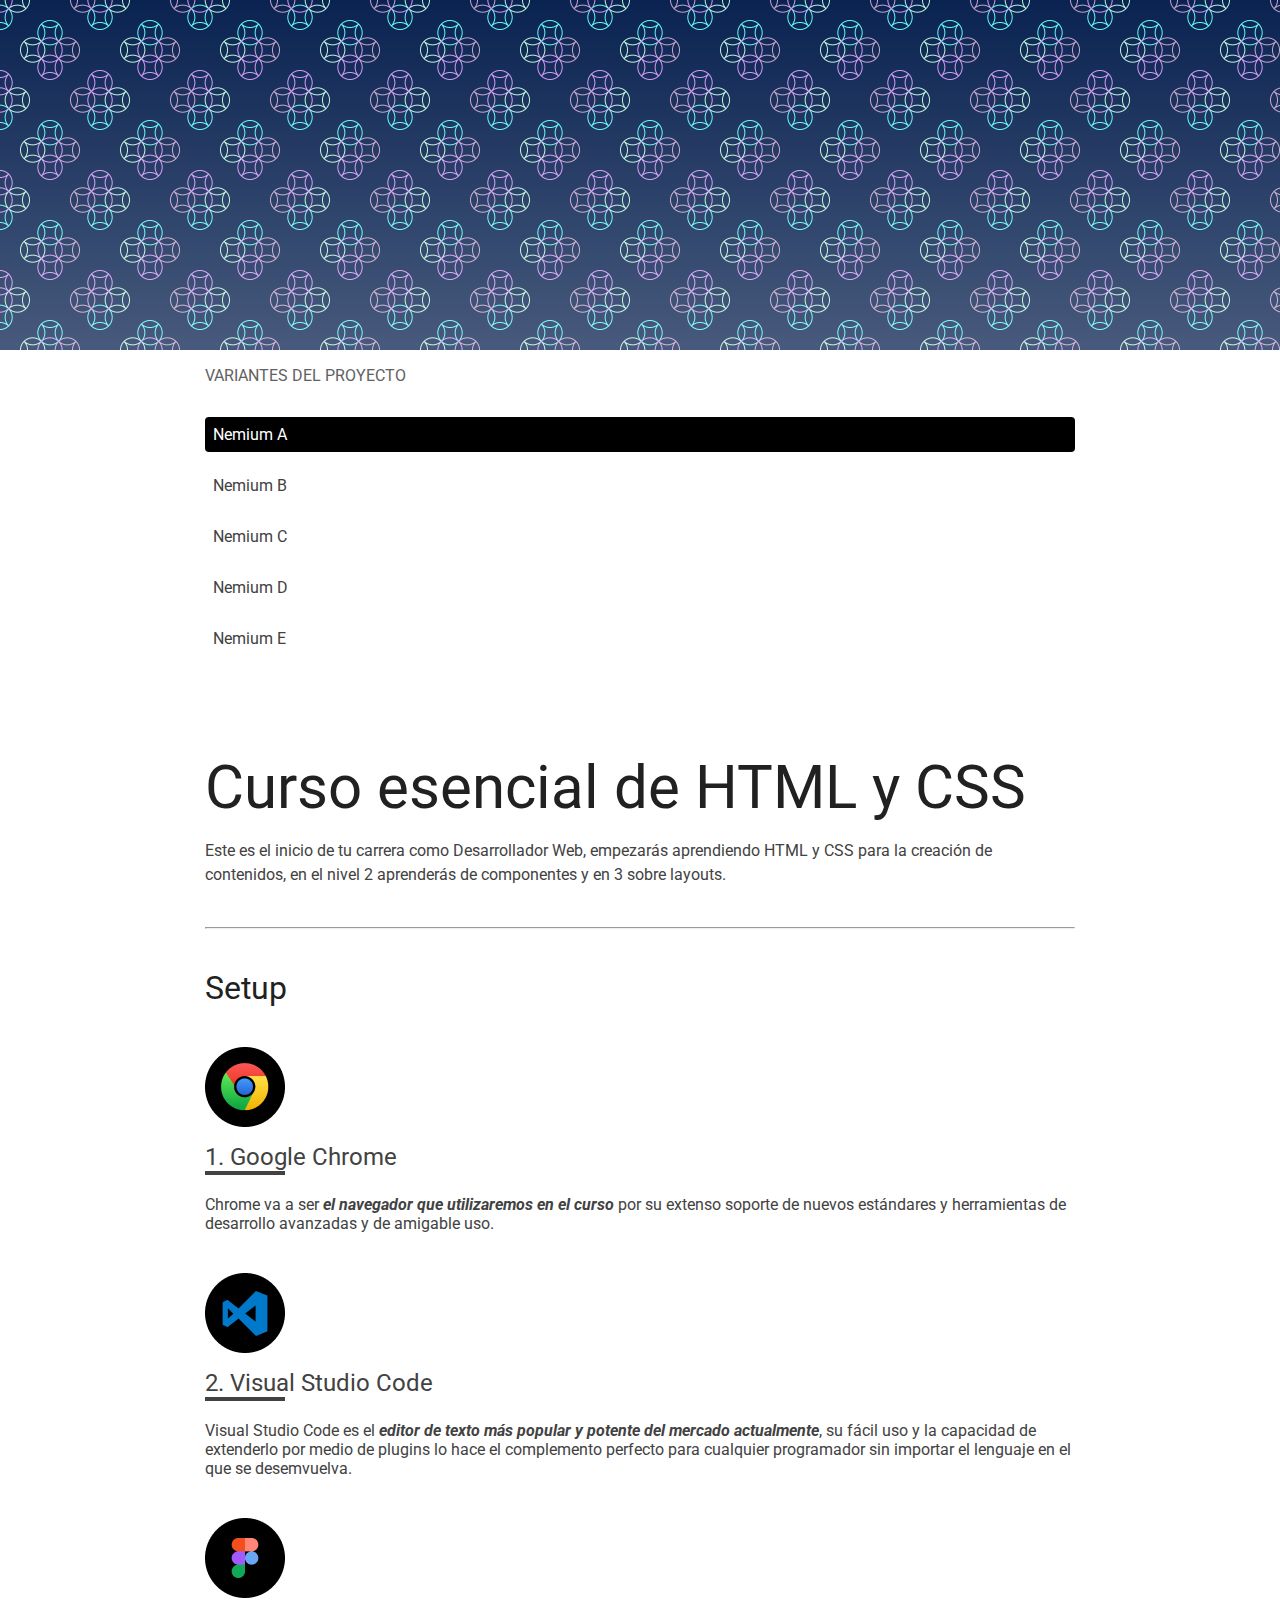
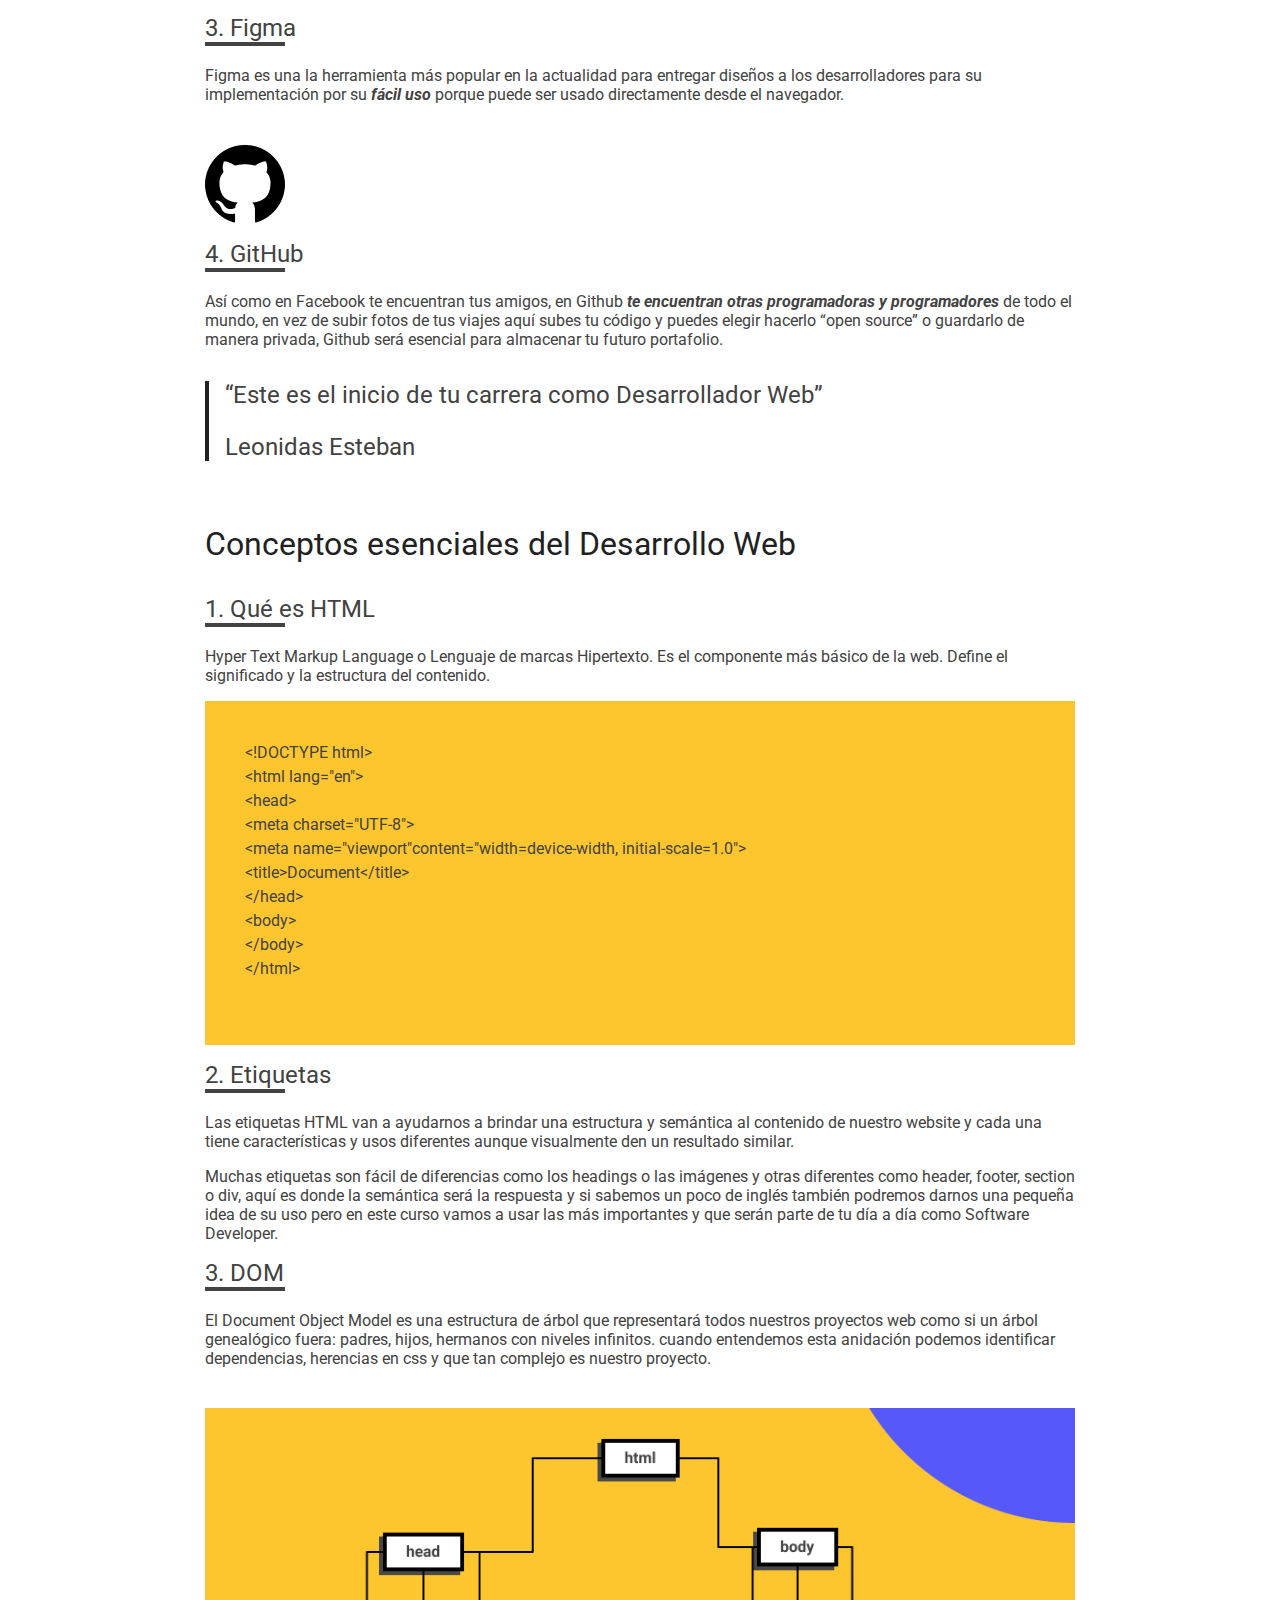
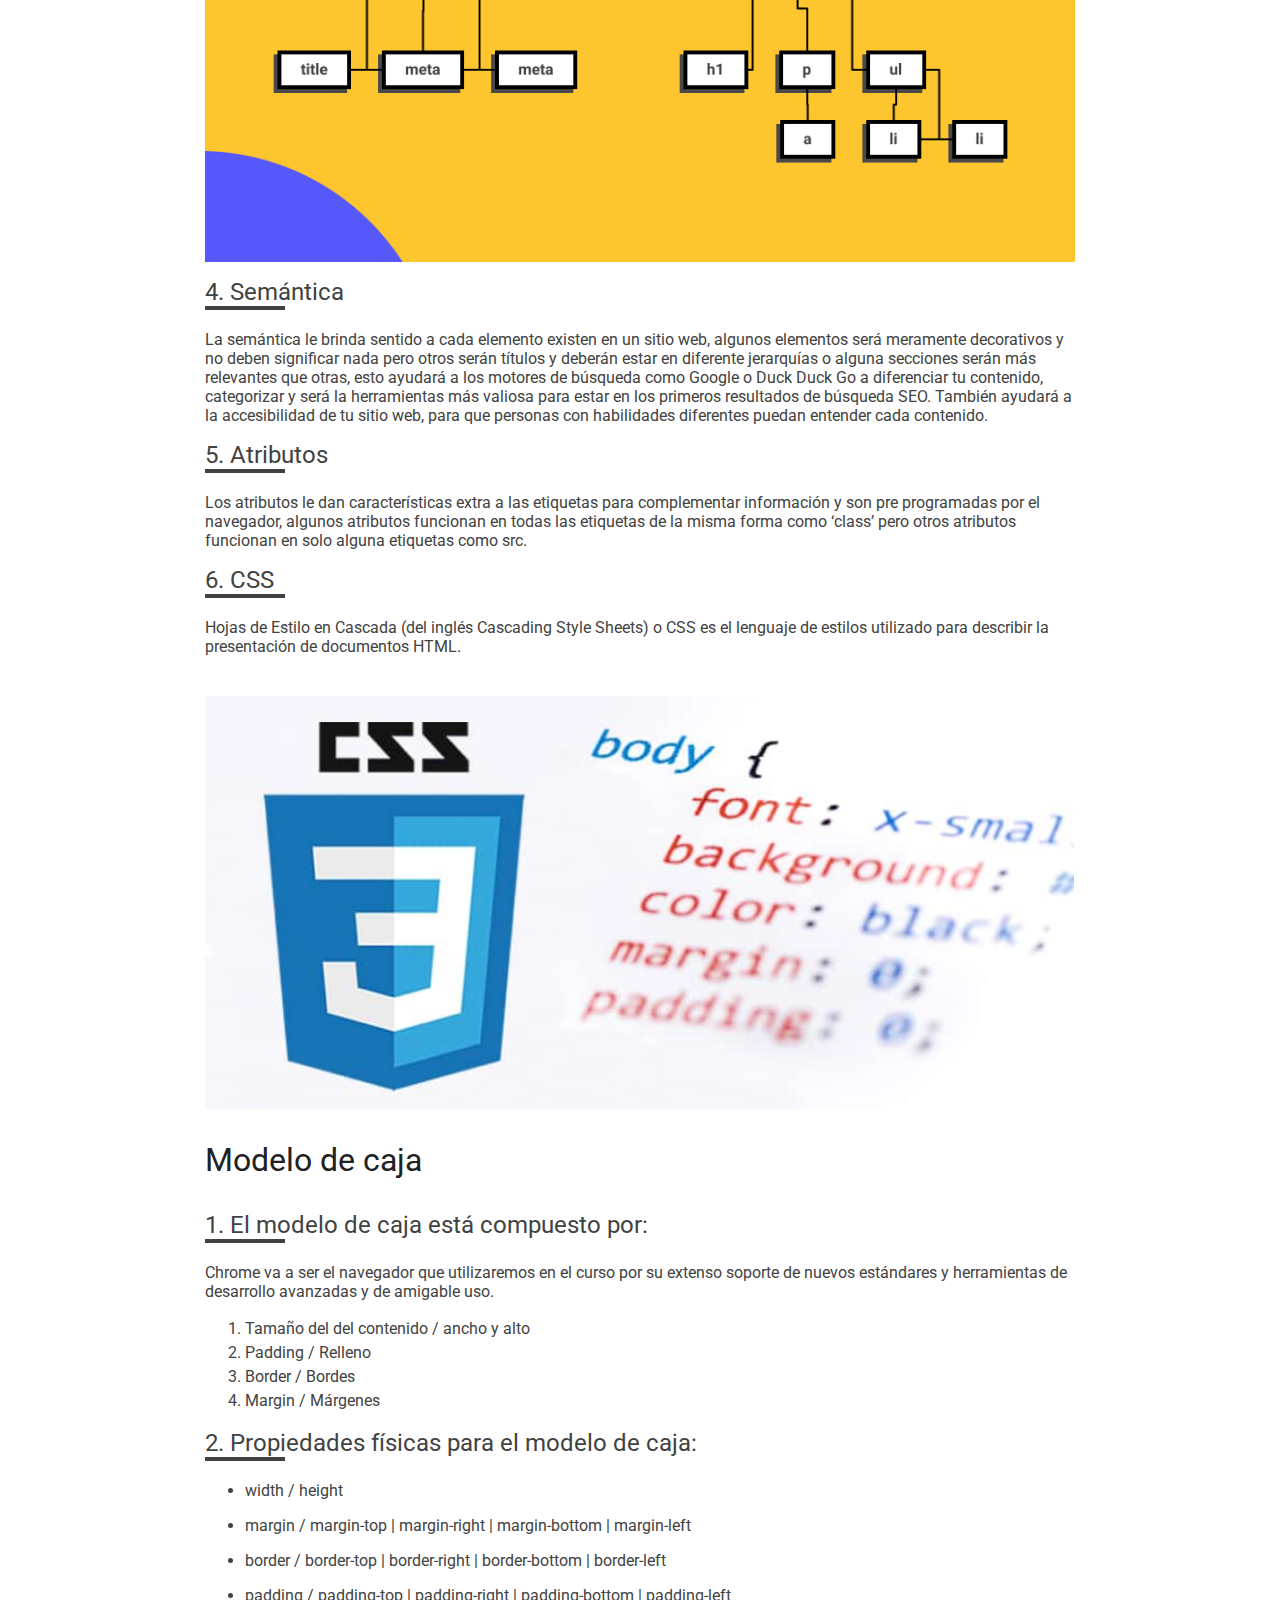
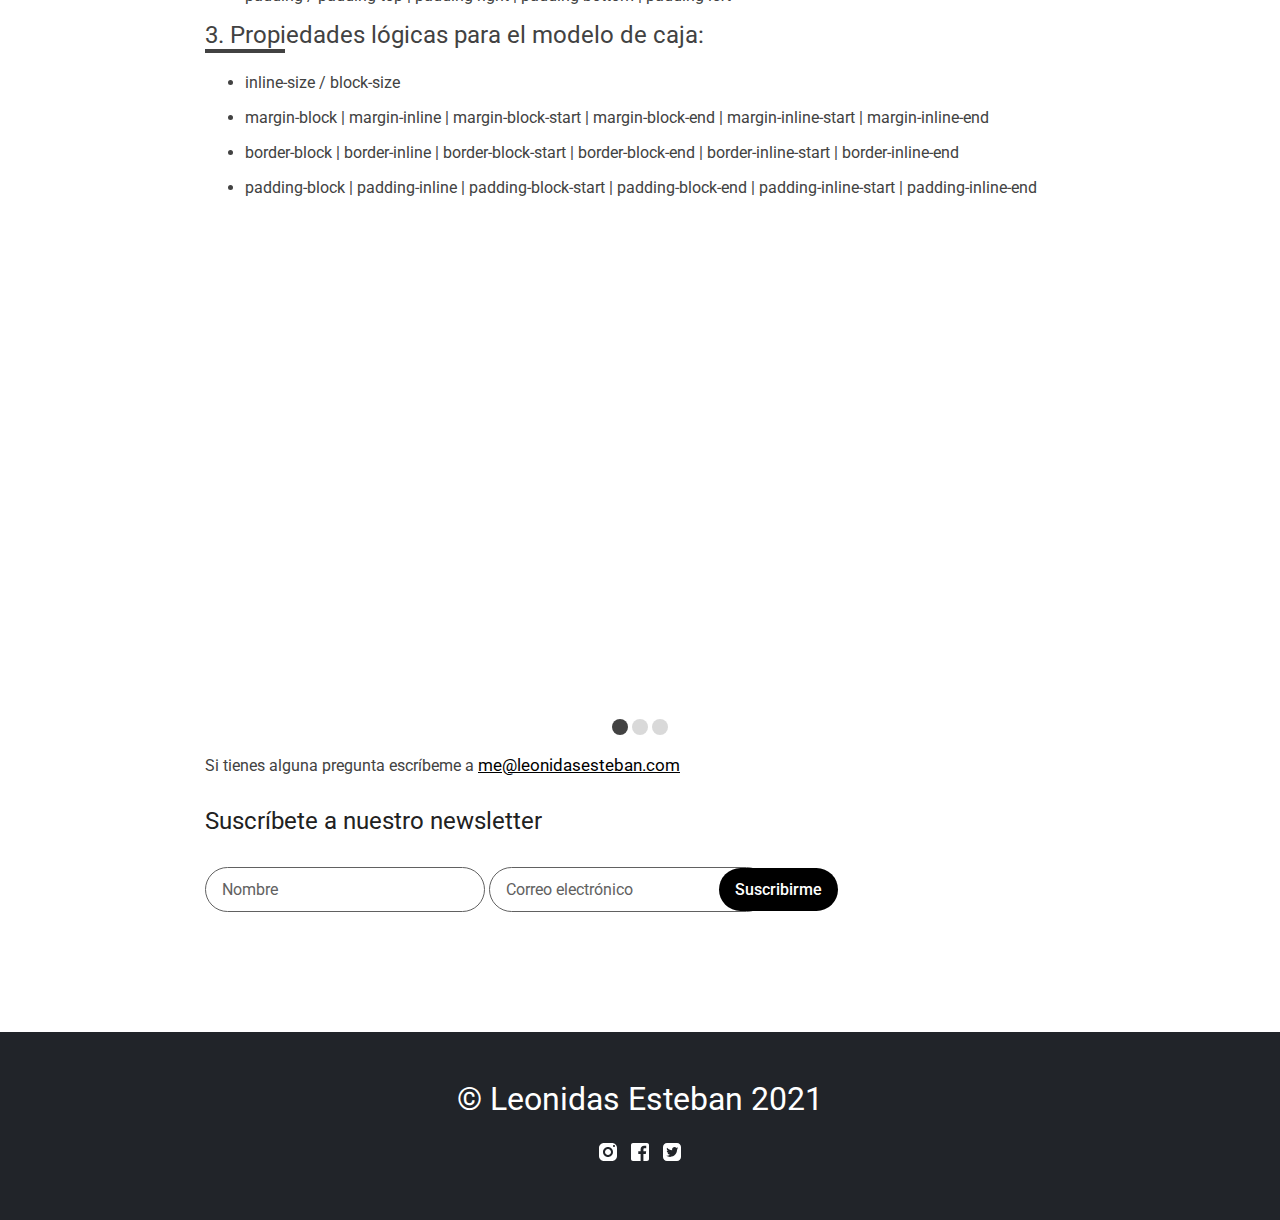
<file: index.html>
<!DOCTYPE html>
<html lang="en">

<head>
  <meta charset="UTF-8">
  <meta http-equiv="X-UA-Compatible" content="IE=edge">
  <meta name="viewport" content="width=device-width, initial-scale=1.0">
  <link rel="preconnect" href="https://fonts.googleapis.com">
  <link href="https://fonts.googleapis.com/css2?family=Roboto:ital,wght@0,400;1,700&display=swap" rel="stylesheet">
  <link rel="stylesheet" href="./css/nemium-a/main.css">
  <title>Html y Css</title>
  <meta property="og:title" content="Mi proyecto del Curso esencial de HTML y CSS" />
  <meta property="og:type" content="website" />
  <meta property="og:description" content="Todo lo que necesitas saber en tu día a día como Frontend" />
  <meta property="og:url" content="https://luchooo87.github.io/nemium/" />
  <meta property="og:image" content="https://luchooo87.github.io/nemium/images/dom.png" />
  <link rel="apple-touch-icon" sizes="57x57" href="./favicon/apple-icon-57x57.png">
  <link rel="apple-touch-icon" sizes="60x60" href="./favicon/apple-icon-60x60.png">
  <link rel="apple-touch-icon" sizes="72x72" href="./favicon/apple-icon-72x72.png">
  <link rel="apple-touch-icon" sizes="76x76" href="./favicon/apple-icon-76x76.png">
  <link rel="apple-touch-icon" sizes="114x114" href="./favicon/apple-icon-114x114.png">
  <link rel="apple-touch-icon" sizes="120x120" href="./favicon/apple-icon-120x120.png">
  <link rel="apple-touch-icon" sizes="144x144" href="./favicon/apple-icon-144x144.png">
  <link rel="apple-touch-icon" sizes="152x152" href="./favicon/apple-icon-152x152.png">
  <link rel="apple-touch-icon" sizes="180x180" href="./favicon/apple-icon-180x180.png">
  <link rel="icon" type="image/png" sizes="192x192" href="./favicon/android-icon-192x192.png">
  <link rel="icon" type="image/png" sizes="32x32" href="./favicon/favicon-32x32.png">
  <link rel="icon" type="image/png" sizes="96x96" href="./favicon/favicon-96x96.png">
  <link rel="icon" type="image/png" sizes="16x16" href="./favicon/favicon-16x16.png">
  <link rel="manifest" href="/manifest.json">
  <meta name="msapplication-TileColor" content="#ffffff">
  <meta name="msapplication-TileImage" content="/ms-icon-144x144.png">
  <meta name="theme-color" content="#ffffff">
</head>

<body>
  <div class="decorator"></div>

  <div class="header">
    <div class="container">
      <div class="header-content">
        <header>
          <nav>
            <details class="variant" open>
              <summary>
                <p class="summary-title">Variantes del proyecto</p>
              </summary>
              <ul>
                <li class="is-active">Nemium A</li>
                <li><a href="./nemium-b.html"> Nemium B</a></li>
                <li><a href="./nemium-c.html"> Nemium C</a></li>
                <li><a href="./nemium-d.html"> Nemium D</a></li>
                <li><a href="./nemium-e.html"> Nemium E</a></li>
              </ul>
            </details>
          </nav>

          <nav class="list-menu">
            <p class="summary-title">Contenido</p>
            <details open>
              <summary>
                <p>Setup</p>
              </summary>
              <ol>
                <li>
                  <a href="#chrome">Google Chrome</a>
                </li>
                <li>
                  <a href="#vsc">Visual Studio Code</a>
                </li>
                <li>
                  <a href="#figma">Figma</a>
                </li>
                <li>
                  <a href="#github">GitHub</a>
                </li>
              </ol>
            </details>

            <details>
              <summary>
                <p>Conceptos esenciales del Desarrollo Web</p>
              </summary>
              <ol>
                <li>
                  <a href="#html">Qué es HTML</a>
                </li>
                <li>
                  <a href="#etiquetas"> Etiquetas</a>
                </li>
                <li>
                  <a href="#dom">DOM</a>
                </li>
                <li>
                  <a href="#semantica">Semántica</a>
                </li>
                <li>
                  <a href="#atributos">Atributos</a>
                </li>
                <li>
                  <a href="#css">Qué es CSS</a>
                </li>
              </ol>
            </details>
          </nav>
        </header>
      </div>
    </div>
  </div>

  <main class="main">
    <div class="container">
      <div class="main-content">
        <section class="title">
          <h1>
            Curso esencial de HTML y CSS
          </h1>
          <p>
            Este es el inicio de tu carrera como Desarrollador Web, empezarás aprendiendo HTML y CSS para la creación de
            contenidos, en el nivel 2 aprenderás de componentes y en 3 sobre layouts.
          </p>
        </section>

        <hr>

        <section class="section-content">
          <h2>
            Setup
          </h2>

          <img src="./images/light/Google Chrome.png" alt="Logo Google Chrome" title="Google Chrome">
          <h3 id="chrome">
            Google Chrome
          </h3>
          <p>
            Chrome va a ser <span>el navegador que utilizaremos en el curso</span> por su extenso soporte de nuevos
            estándares y herramientas de desarrollo avanzadas y de amigable uso.
          </p>

          <img src="./images/light/Visual Studio Code.png" alt="Logo Visual Studio Code" title="Visual Studio Code">
          <h3 id="vsc">
            Visual Studio Code
          </h3>
          <p>
            Visual Studio Code es el <span>editor de texto más popular y potente del mercado actualmente</span>, su
            fácil uso y la capacidad de extenderlo por medio de plugins lo hace el complemento perfecto para cualquier
            programador sin importar el lenguaje en el que se desemvuelva.
          </p>

          <img src="./images/light/Figma.png" alt="Logo Figma" title="Figma">
          <h3 id="figma">
            Figma
          </h3>
          <p>
            Figma es una la herramienta más popular en la actualidad para entregar diseños a los desarrolladores para su
            implementación por su <span>fácil uso</span> porque puede ser usado directamente desde el navegador.
          </p>

          <img src="./images/light/GitHub.png" alt="Logo GitHub" title="GitHub">
          <h3 id="github">
            GitHub
          </h3>
          <p>
            Así como en Facebook te encuentran tus amigos, en Github <span>te encuentran otras programadoras y
              programadores</span> de todo el mundo, en vez de subir fotos de tus viajes aquí subes tu código y puedes
            elegir hacerlo “open source” o guardarlo de manera privada, Github será esencial para almacenar tu futuro
            portafolio.
          </p>

          <blockquote>
            <p>
              “Este es el inicio de tu carrera como Desarrollador Web”
            </p>
            <p>
              Leonidas Esteban
            </p>
          </blockquote>
        </section>

        <section class="section-content">
          <h2>
            Conceptos esenciales del Desarrollo Web
          </h2>

          <h3 id="html">
            Qué es HTML
          </h3>
          <p>
            Hyper Text Markup Language o Lenguaje de marcas Hipertexto. Es el componente más básico de la web. Define el
            significado y la estructura del contenido.
          </p>

          <pre>
&lt;!DOCTYPE html&gt;
&lt;html lang=&quot;en&quot;&gt;
&lt;head&gt;
&lt;meta charset=&quot;UTF-8&quot;&gt;
&lt;meta name=&quot;viewport&quot;content=&quot;width=device-width, initial-scale=1.0&quot;&gt;
&lt;title&gt;Document&lt;/title&gt;
&lt;/head&gt;
&lt;body&gt;
&lt;/body&gt;
&lt;/html&gt;
              </pre>

          <h3 id="etiquetas">
            Etiquetas
          </h3>
          <p>
            Las etiquetas HTML van a ayudarnos a brindar una estructura y semántica al contenido de nuestro website y
            cada una tiene características y usos diferentes aunque visualmente den un resultado similar.
          </p>
          <p>
            Muchas etiquetas son fácil de diferencias como los headings o las imágenes y otras diferentes como header,
            footer, section o div, aquí es donde la semántica será la respuesta y si sabemos un poco de inglés también
            podremos darnos una pequeña idea de su uso pero en este curso vamos a usar las más importantes y que serán
            parte de tu día a día como Software Developer.
          </p>

          <h3 id="dom">
            DOM
          </h3>
          <p>
            El Document Object Model es una estructura de árbol que representará todos nuestros proyectos web como si un
            árbol genealógico fuera: padres, hijos, hermanos con niveles infinitos. cuando entendemos esta anidación
            podemos identificar dependencias, herencias en css y que tan complejo es nuestro proyecto.
          </p>
          <img src="./images/light/dom.png" alt="DOM" title="DOM">

          <h3 id="semantica">
            Semántica
          </h3>
          <p>
            La semántica le brinda sentido a cada elemento existen en un sitio web, algunos elementos será meramente
            decorativos y no deben significar nada pero otros serán títulos y deberán estar en diferente jerarquías o
            alguna
            secciones serán más relevantes que otras, esto ayudará a los motores de búsqueda como Google o Duck Duck Go
            a
            diferenciar tu contenido, categorizar y será la herramientas más valiosa para estar en los primeros
            resultados
            de búsqueda SEO. También ayudará a la accesibilidad de tu sitio web, para que personas con habilidades
            diferentes puedan entender cada contenido.
          </p>

          <h3 id="atributos">
            Atributos
          </h3>
          <p>
            Los atributos le dan características extra a las etiquetas para complementar información y son pre
            programadas
            por el navegador, algunos atributos funcionan en todas las etiquetas de la misma forma como ‘class’ pero
            otros
            atributos funcionan en solo alguna etiquetas como src.
          </p>

          <h3 id="css">
            CSS
          </h3>
          <p>
            Hojas de Estilo en Cascada (del inglés Cascading Style Sheets) o CSS es el lenguaje de estilos utilizado
            para
            describir la presentación de documentos HTML.
          </p>
          <img src="./images/light/css.png" alt="CSS" title="CSS">
        </section>

        <section class="section-content">
          <h2>
            Modelo de caja
          </h2>
          <h3>
            El modelo de caja está compuesto por:
          </h3>
          <p>
            Chrome va a ser el navegador que utilizaremos en el curso por su extenso soporte de nuevos estándares y
            herramientas de desarrollo avanzadas y de amigable uso.
          </p>
          <ol>
            <li>Tamaño del del contenido / ancho y alto</li>
            <li>Padding / Relleno</li>
            <li>Border / Bordes</li>
            <li>Margin / Márgenes</li>
          </ol>
          <h3>
            Propiedades físicas para el modelo de caja:
          </h3>
          <ul>
            <li>
              width / height
            </li>
            <li>margin / margin-top | margin-right | margin-bottom | margin-left</li>
            <li>border / border-top | border-right | border-bottom | border-left</li>
            <li>padding / padding-top | padding-right | padding-bottom | padding-left</li>
          </ul>
          <h3>
            Propiedades lógicas para el modelo de caja:
          </h3>
          <ul>
            <li>inline-size / block-size</li>
            <li>margin-block | margin-inline | margin-block-start | margin-block-end | margin-inline-start |
              margin-inline-end</li>
            <li>border-block | border-inline | border-block-start | border-block-end | border-inline-start |
              border-inline-end</li>
            <li>padding-block | padding-inline | padding-block-start | padding-block-end | padding-inline-start |
              padding-inline-end</li>
          </ul>
        </section>
        <section class="section-content">
          <div class="slider">
            <scroll-container class="slider-container">
              <scroll-page class="slider-slide" id="video1">
                <iframe class="video" width="560" height="315" src="https://www.youtube.com/embed/7nJz7jdMxCw"
                  title="YouTube video player" frameborder="0"
                  allow="accelerometer; autoplay; clipboard-write; encrypted-media; gyroscope; picture-in-picture"
                  allowfullscreen></iframe>
              </scroll-page>

              <scroll-page class="slider-slide" id="video2">
                <iframe class="video" width="560" height="315" src="https://www.youtube.com/embed/ykGjnGlpWJE"
                  title="YouTube video player" frameborder="0"
                  allow="accelerometer; autoplay; clipboard-write; encrypted-media; gyroscope; picture-in-picture"
                  allowfullscreen></iframe>
              </scroll-page>

              <scroll-page class="slider-slide" id="video3">
                <iframe class="video" width="560" height="315" src="https://www.youtube.com/embed/5KYhqn2s9XA"
                  title="YouTube video player" frameborder="0"
                  allow="accelerometer; autoplay; clipboard-write; encrypted-media; gyroscope; picture-in-picture"
                  allowfullscreen></iframe>
              </scroll-page>
            </scroll-container>
            <div class="bullets">
              <a class="bullet bullet-is-select" href="#video1"></a>
              <a class="bullet" href="#video2"></a>
              <a class="bullet" href="#video3"></a>
            </div>
          </div>
        </section>

        <p class="info">
          Si tienes alguna pregunta escríbeme a <a href="me@leonidasesteban.com"> me@leonidasesteban.com</a>
        </p>

        <div class="section-content">
          <h2 class="newsletter">Suscríbete a nuestro newsletter</h2>
          <form action="#" class="form">
            <input type="text" required placeholder="Nombre" class="input">
            <input type="email" required placeholder="Correo electrónico" class="input">
            <input type="submit" value="Suscribirme">
          </form>
        </div>
      </div>
    </div>
  </main>

  <footer class="footer">
    <p>
      © Leonidas Esteban 2021
    </p>
    <div class="social">
      <a href="#"><img src="./icons/light/instagram.svg"></a>
      <a href="#"><img src="./icons/light/facebook.svg"></a>
      <a href="#"><img src="./icons/light/twitter.svg"></a>
    </div>

  </footer>
</body>

</html>
</file>
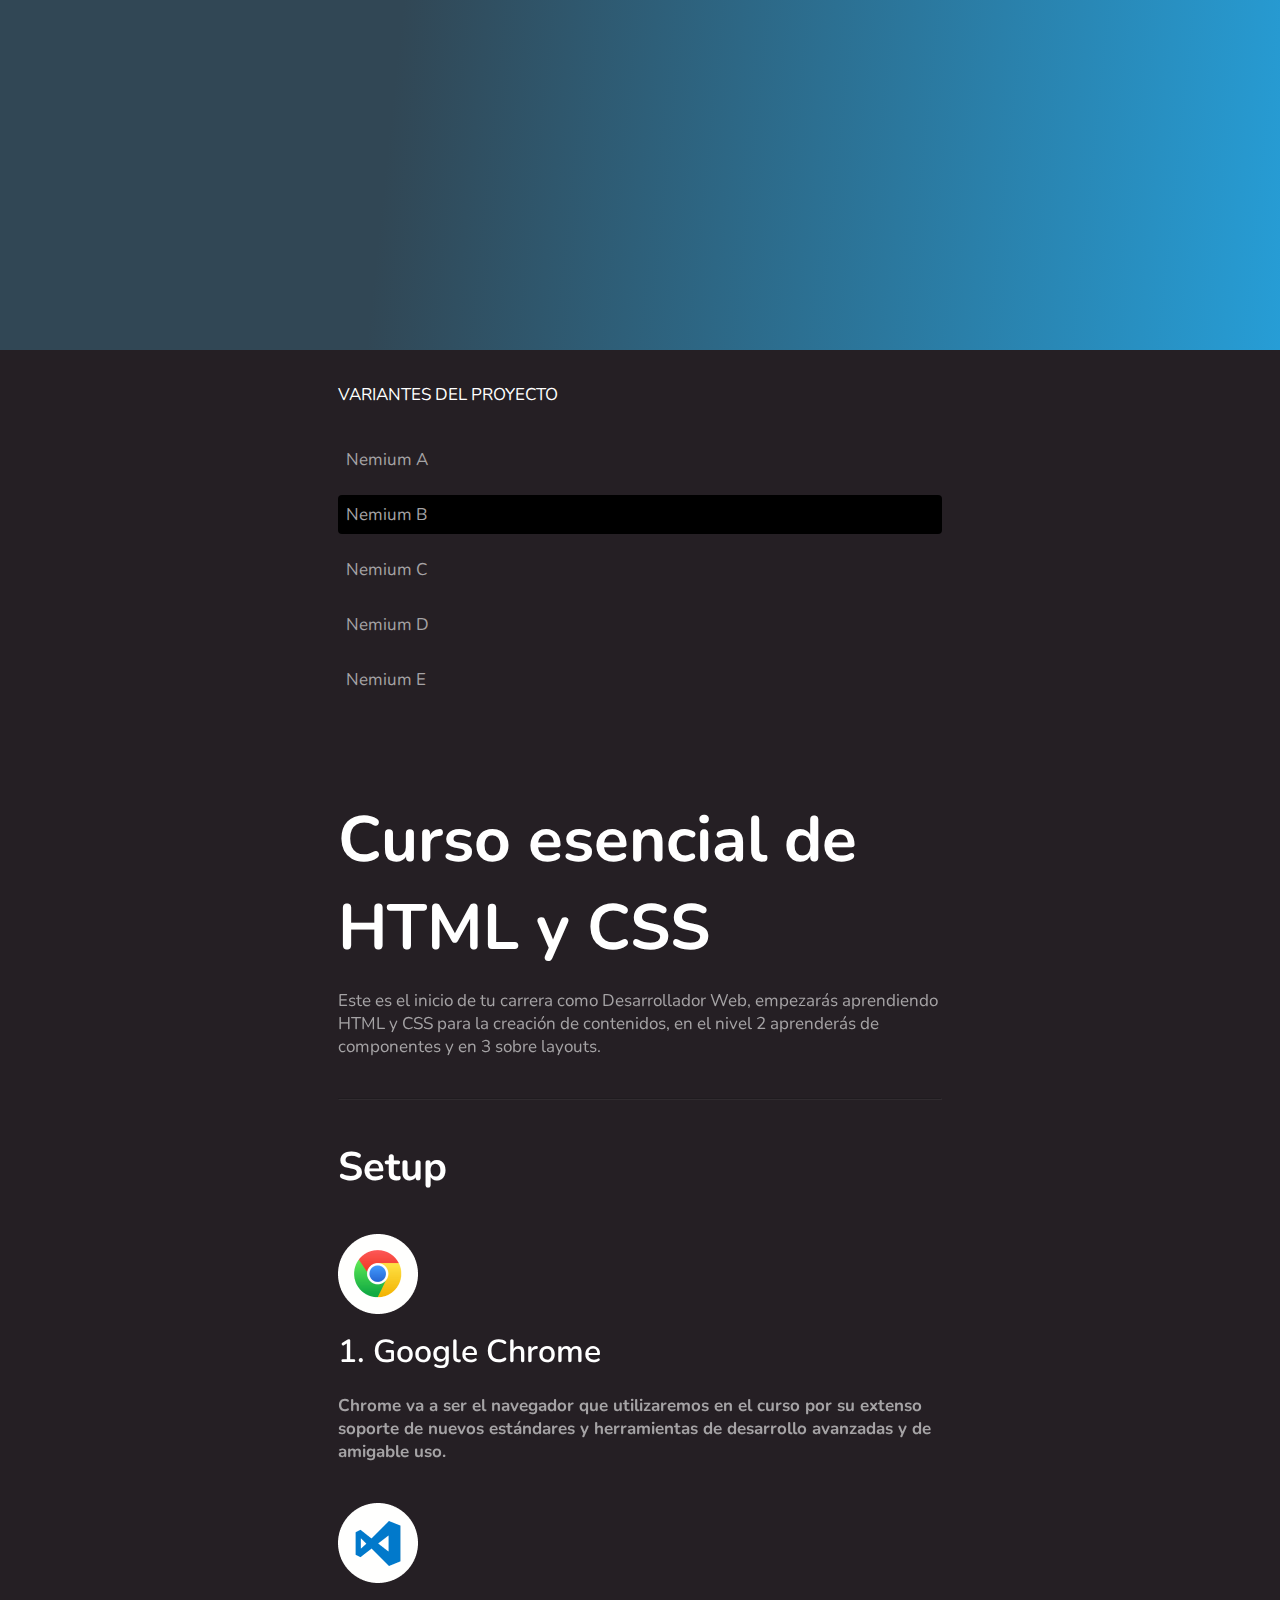
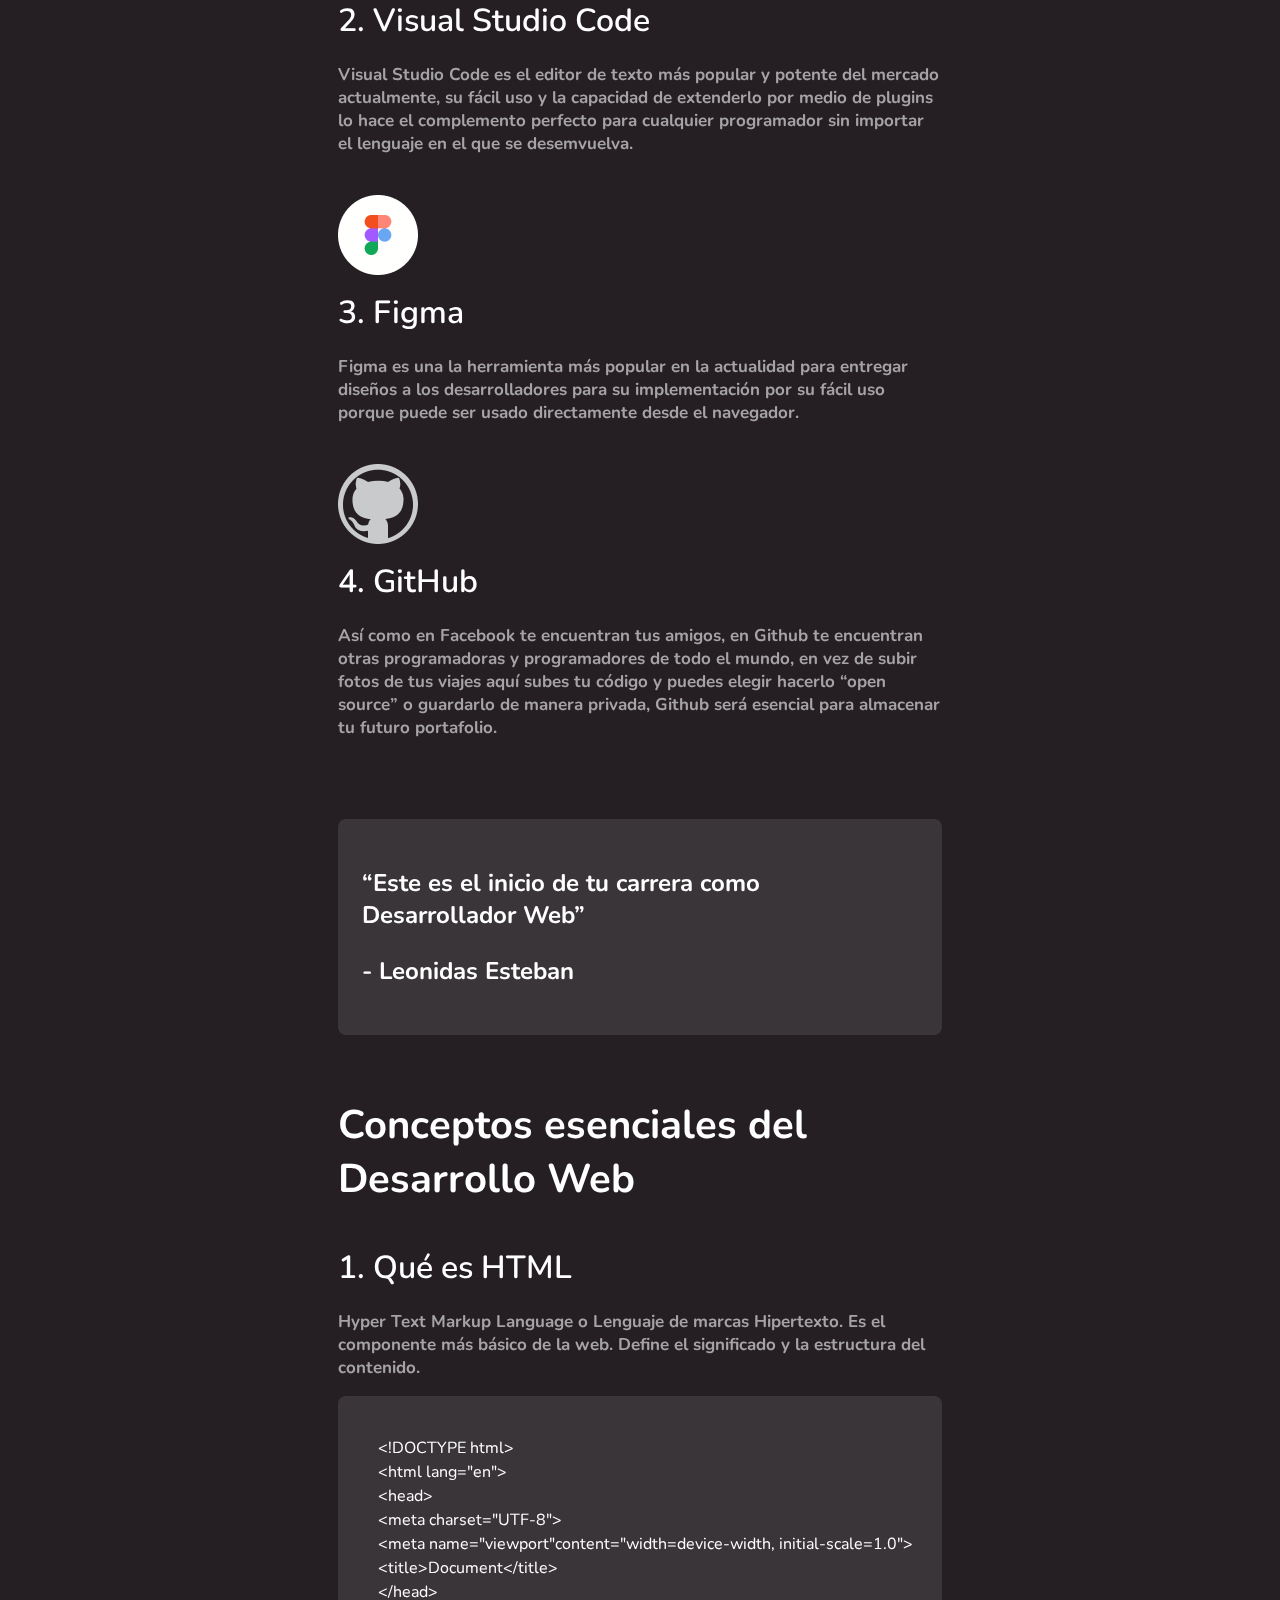
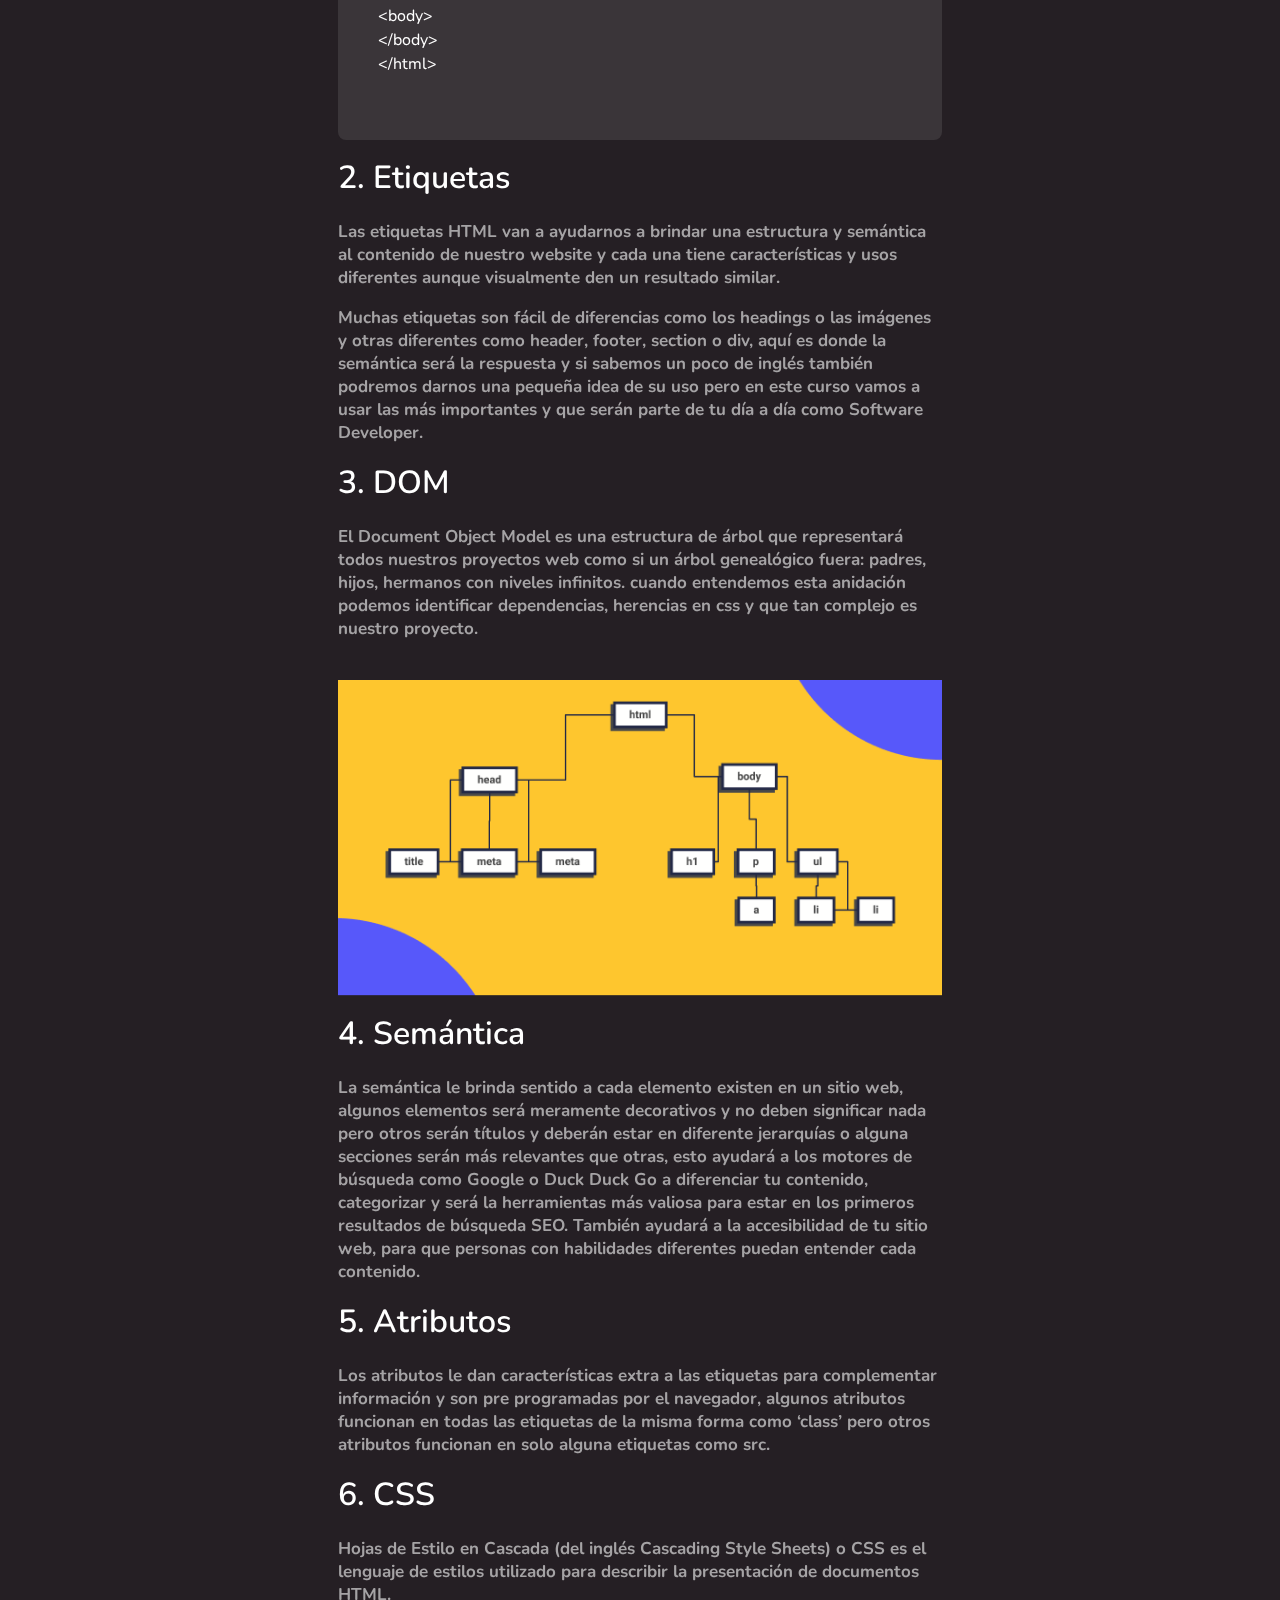
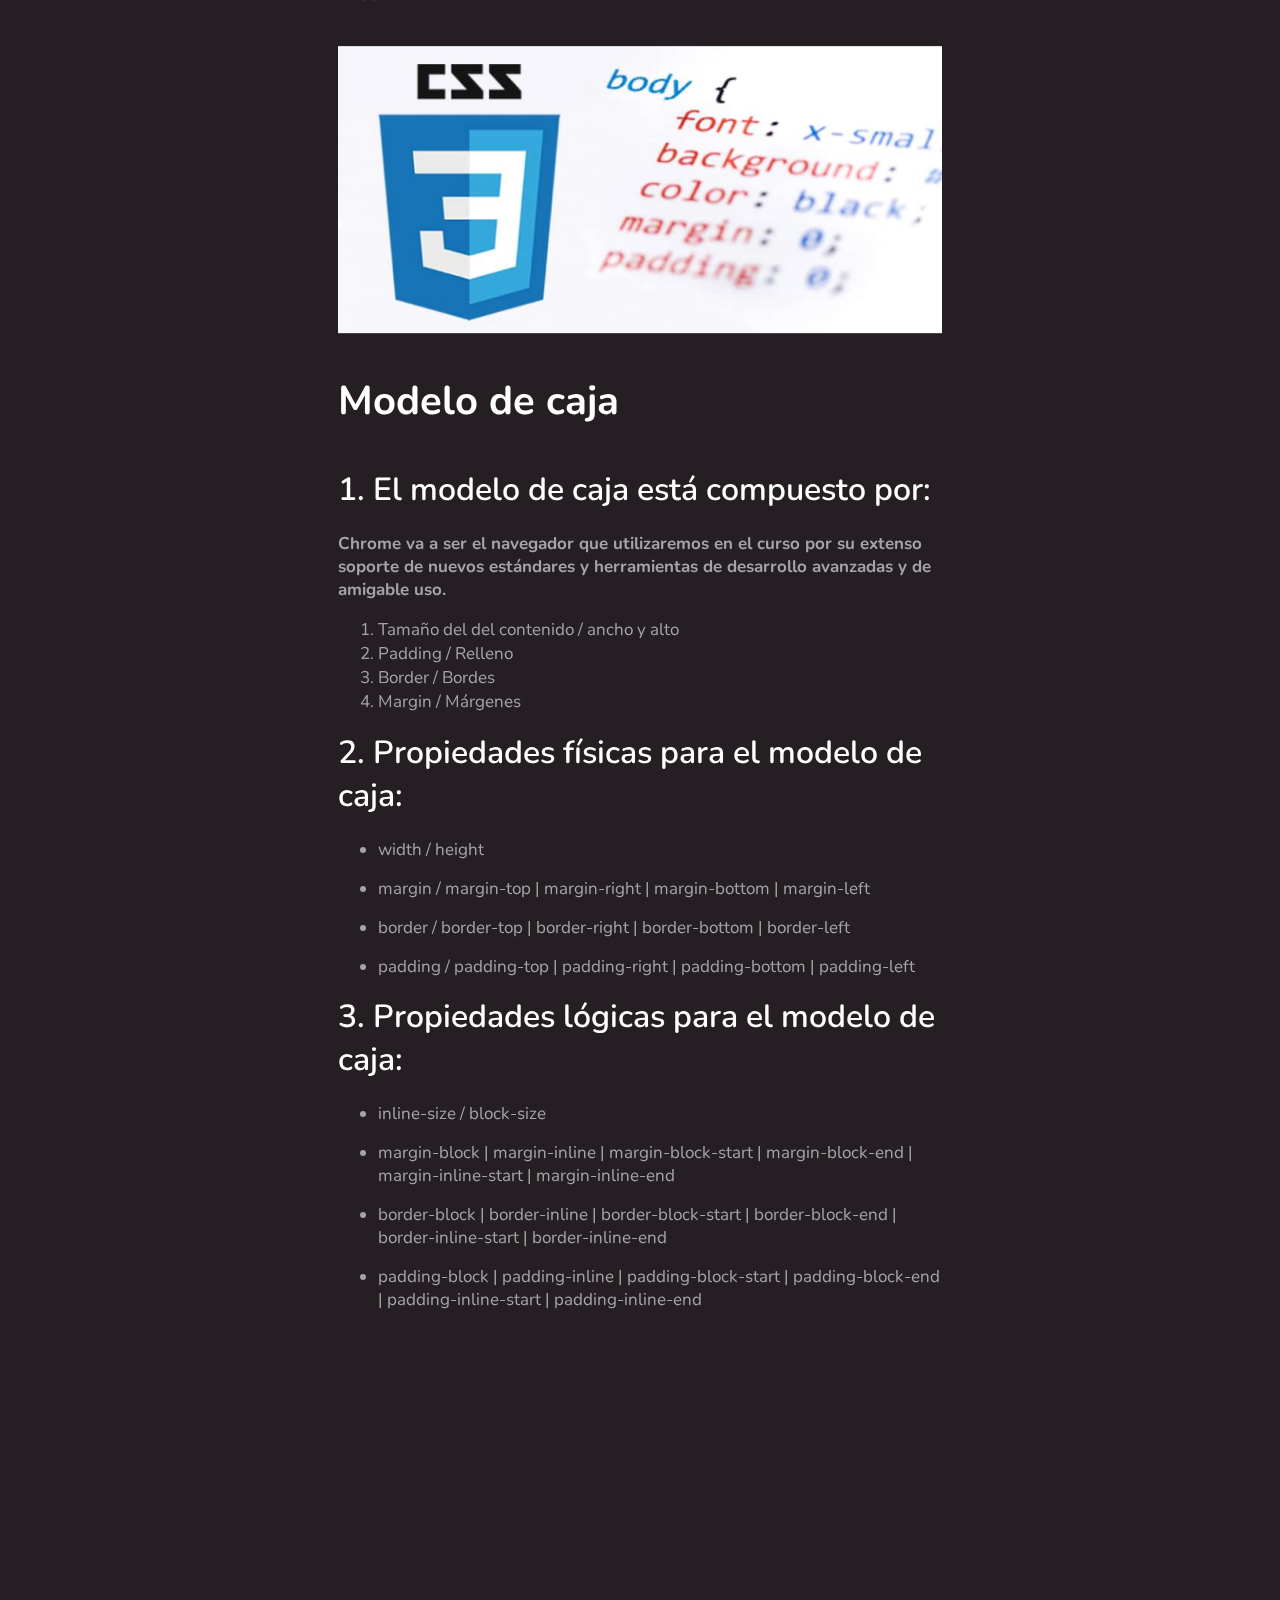
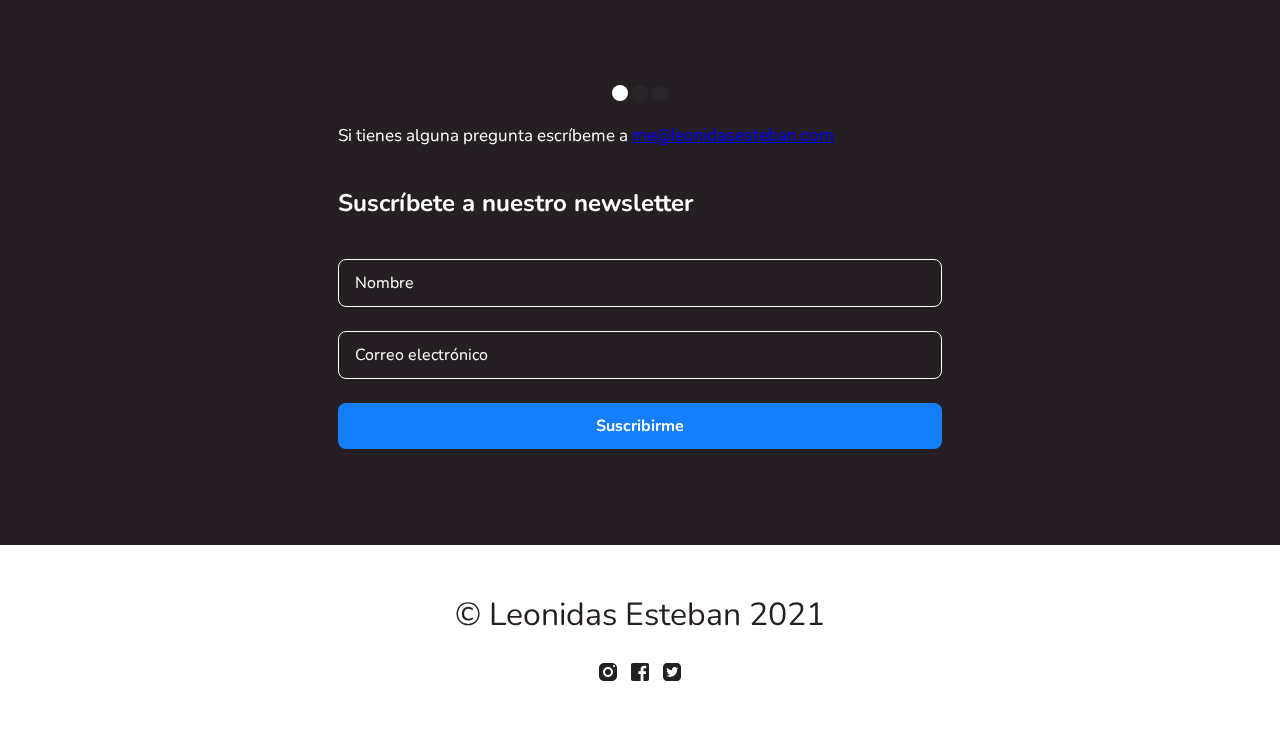
<file: nemium-b.html>
<!DOCTYPE html>
<html lang="en">

<head>
  <meta charset="UTF-8">
  <meta http-equiv="X-UA-Compatible" content="IE=edge">
  <meta name="viewport" content="width=device-width, initial-scale=1.0">
  <link href="https://fonts.googleapis.com/css2?family=Nunito:wght@400;600;700&display=swap" rel="stylesheet">
  <link href="https://fonts.googleapis.com/css2?family=Roboto:wght@400;500&display=swap" rel="stylesheet">
  <link rel="stylesheet" href="./css/nemium-b/main.css">
  <title>Html y Css</title>
  <meta property="og:title" content="Mi proyecto del Curso esencial de HTML y CSS" />
  <meta property="og:type" content="website" />
  <meta property="og:description" content="Todo lo que necesitas saber en tu día a día como Frontend" />
  <meta property="og:url" content="https://luchooo87.github.io/nemium/" />
  <meta property="og:image" content="https://luchooo87.github.io/nemium/images/dom.png" />
  <link rel="apple-touch-icon" sizes="57x57" href="./favicon/apple-icon-57x57.png">
  <link rel="apple-touch-icon" sizes="60x60" href="./favicon/apple-icon-60x60.png">
  <link rel="apple-touch-icon" sizes="72x72" href="./favicon/apple-icon-72x72.png">
  <link rel="apple-touch-icon" sizes="76x76" href="./favicon/apple-icon-76x76.png">
  <link rel="apple-touch-icon" sizes="114x114" href="./favicon/apple-icon-114x114.png">
  <link rel="apple-touch-icon" sizes="120x120" href="./favicon/apple-icon-120x120.png">
  <link rel="apple-touch-icon" sizes="144x144" href="./favicon/apple-icon-144x144.png">
  <link rel="apple-touch-icon" sizes="152x152" href="./favicon/apple-icon-152x152.png">
  <link rel="apple-touch-icon" sizes="180x180" href="./favicon/apple-icon-180x180.png">
  <link rel="icon" type="image/png" sizes="192x192" href="./favicon/android-icon-192x192.png">
  <link rel="icon" type="image/png" sizes="32x32" href="./favicon/favicon-32x32.png">
  <link rel="icon" type="image/png" sizes="96x96" href="./favicon/favicon-96x96.png">
  <link rel="icon" type="image/png" sizes="16x16" href="./favicon/favicon-16x16.png">
  <link rel="manifest" href="/manifest.json">
  <meta name="msapplication-TileColor" content="#ffffff">
  <meta name="msapplication-TileImage" content="/ms-icon-144x144.png">
  <meta name="theme-color" content="#ffffff">
</head>

<body>
  <div class="decorator"></div>

  <div class="header">
    <div class="container">
      <div class="header-content">
        <header>
          <nav>
            <details class="variant" open>
              <summary>
                <p class="summary-title">Variantes del proyecto</p>
              </summary>
              <ul>
                <li><a href="./index.html"> Nemium A</a></li>
                <li class="is-active">Nemium B</li>
                <li><a href="./nemium-c.html"> Nemium C</a></li>
                <li><a href="./nemium-d.html"> Nemium D</a></li>
                <li><a href="./nemium-e.html"> Nemium E</a></li>
              </ul>
            </details>
          </nav>

          <nav class="list-menu">
            <p class="summary-title">Contenido</p>
            <details>
              <summary>
                <p>Setup</p>
              </summary>
              <ol>
                <li>
                  <a href="#chrome">Google Chrome</a>
                </li>
                <li>
                  <a href="#vsc">Visual Studio Code</a>
                </li>
                <li>
                  <a href="#figma">Figma</a>
                </li>
                <li>
                  <a href="#github">GitHub</a>
                </li>
              </ol>
            </details>

            <details>
              <summary>
                <p>Conceptos esenciales del Desarrollo Web</p>
              </summary>
              <ol>
                <li>
                  <a href="#html">Qué es HTML</a>
                </li>
                <li>
                  <a href="#etiquetas"> Etiquetas</a>
                </li>
                <li>
                  <a href="#dom">DOM</a>
                </li>
                <li>
                  <a href="#semantica">Semántica</a>
                </li>
                <li>
                  <a href="#atributos">Atributos</a>
                </li>
                <li>
                  <a href="#css">Qué es CSS</a>
                </li>
              </ol>
            </details>
          </nav>
        </header>
      </div>
    </div>
  </div>

  <main class="main">
    <div class="container">
      <div class="main-content">
        <section class="title">
          <h1>
            Curso esencial de HTML y CSS
          </h1>
          <p>
            Este es el inicio de tu carrera como Desarrollador Web, empezarás aprendiendo HTML y CSS para la creación de
            contenidos, en el nivel 2 aprenderás de componentes y en 3 sobre layouts.
          </p>
        </section>

        <hr>

        <section class="section-content">
          <h2>
            Setup
          </h2>

          <img src="./images/dark/Google Chrome.png" alt="Logo Google Chrome" title="Google Chrome">
          <h3 id="chrome">
            Google Chrome
          </h3>
          <p>
            Chrome va a ser el navegador que utilizaremos en el curso por su extenso soporte de nuevos estándares y
            herramientas de desarrollo avanzadas y de amigable uso.
          </p>

          <img src="./images/dark/Visual Studio Code.png" alt="Logo Visual Studio Code" title="Visual Studio Code">
          <h3 id="vsc">
            Visual Studio Code
          </h3>
          <p>
            Visual Studio Code es el editor de texto más popular y potente del mercado actualmente, su fácil uso y la
            capacidad de extenderlo por medio de plugins lo hace el complemento perfecto para cualquier programador sin
            importar el lenguaje en el que se desemvuelva.
          </p>

          <img src="./images/dark/Figma.png" alt="Logo Figma" title="Figma">
          <h3 id="figma">
            Figma
          </h3>
          <p>
            Figma es una la herramienta más popular en la actualidad para entregar diseños a los desarrolladores para su
            implementación por su fácil uso porque puede ser usado directamente desde el navegador.
          </p>

          <img src="./images/dark/GitHub.png" alt="Logo GitHub" title="GitHub">
          <h3 id="github">
            GitHub
          </h3>
          <p>
            Así como en Facebook te encuentran tus amigos, en Github te encuentran otras programadoras y programadores
            de todo el mundo, en vez de subir fotos de tus viajes aquí subes tu código y puedes elegir hacerlo “open
            source” o guardarlo de manera privada, Github será esencial para almacenar tu futuro portafolio.
          </p>

          <blockquote>
            <p>
              “Este es el inicio de tu carrera como Desarrollador Web”
            </p>
            <p>
              <span>
                Leonidas Esteban
              </span>
            </p>
          </blockquote>
        </section>

        <section class="section-content">
          <h2>
            Conceptos esenciales del Desarrollo Web
          </h2>

          <h3 id="html">
            Qué es HTML
          </h3>
          <p>
            Hyper Text Markup Language o Lenguaje de marcas Hipertexto. Es el componente más básico de la web. Define el
            significado y la estructura del contenido.
          </p>

          <pre>
&lt;!DOCTYPE html&gt;
&lt;html lang=&quot;en&quot;&gt;
&lt;head&gt;
&lt;meta charset=&quot;UTF-8&quot;&gt;
&lt;meta name=&quot;viewport&quot;content=&quot;width=device-width, initial-scale=1.0&quot;&gt;
&lt;title&gt;Document&lt;/title&gt;
&lt;/head&gt;
&lt;body&gt;
&lt;/body&gt;
&lt;/html&gt;
              </pre>

          <h3 id="etiquetas">
            Etiquetas
          </h3>
          <p>
            Las etiquetas HTML van a ayudarnos a brindar una estructura y semántica al contenido de nuestro website y
            cada una tiene características y usos diferentes aunque visualmente den un resultado similar.
          </p>
          <p>
            Muchas etiquetas son fácil de diferencias como los headings o las imágenes y otras diferentes como header,
            footer, section o div, aquí es donde la semántica será la respuesta y si sabemos un poco de inglés también
            podremos darnos una pequeña idea de su uso pero en este curso vamos a usar las más importantes y que serán
            parte de tu día a día como Software Developer.
          </p>

          <h3 id="dom">
            DOM
          </h3>
          <p>
            El Document Object Model es una estructura de árbol que representará todos nuestros proyectos web como si un
            árbol genealógico fuera: padres, hijos, hermanos con niveles infinitos. cuando entendemos esta anidación
            podemos identificar dependencias, herencias en css y que tan complejo es nuestro proyecto.
          </p>
          <img src="./images/dark/dom.png" alt="DOM" title="DOM">

          <h3 id="semantica">
            Semántica
          </h3>
          <p>
            La semántica le brinda sentido a cada elemento existen en un sitio web, algunos elementos será meramente
            decorativos y no deben significar nada pero otros serán títulos y deberán estar en diferente jerarquías o
            alguna
            secciones serán más relevantes que otras, esto ayudará a los motores de búsqueda como Google o Duck Duck Go
            a
            diferenciar tu contenido, categorizar y será la herramientas más valiosa para estar en los primeros
            resultados
            de búsqueda SEO. También ayudará a la accesibilidad de tu sitio web, para que personas con habilidades
            diferentes puedan entender cada contenido.
          </p>

          <h3 id="atributos">
            Atributos
          </h3>
          <p>
            Los atributos le dan características extra a las etiquetas para complementar información y son pre
            programadas
            por el navegador, algunos atributos funcionan en todas las etiquetas de la misma forma como ‘class’ pero
            otros
            atributos funcionan en solo alguna etiquetas como src.
          </p>

          <h3 id="css">
            CSS
          </h3>
          <p>
            Hojas de Estilo en Cascada (del inglés Cascading Style Sheets) o CSS es el lenguaje de estilos utilizado
            para
            describir la presentación de documentos HTML.
          </p>
          <img src="./images/dark/image 5.png" alt="CSS" title="CSS">
        </section>

        <section class="section-content">
          <h2>
            Modelo de caja
          </h2>
          <h3>
            El modelo de caja está compuesto por:
          </h3>
          <p>
            Chrome va a ser el navegador que utilizaremos en el curso por su extenso soporte de nuevos estándares y
            herramientas de desarrollo avanzadas y de amigable uso.
          </p>
          <ol>
            <li>Tamaño del del contenido / ancho y alto</li>
            <li>Padding / Relleno</li>
            <li>Border / Bordes</li>
            <li>Margin / Márgenes</li>
          </ol>
          <h3>
            Propiedades físicas para el modelo de caja:
          </h3>
          <ul>
            <li>
              width / height
            </li>
            <li>margin / margin-top | margin-right | margin-bottom | margin-left</li>
            <li>border / border-top | border-right | border-bottom | border-left</li>
            <li>padding / padding-top | padding-right | padding-bottom | padding-left</li>
          </ul>
          <h3>
            Propiedades lógicas para el modelo de caja:
          </h3>
          <ul>
            <li>inline-size / block-size</li>
            <li>margin-block | margin-inline | margin-block-start | margin-block-end | margin-inline-start |
              margin-inline-end</li>
            <li>border-block | border-inline | border-block-start | border-block-end | border-inline-start |
              border-inline-end</li>
            <li>padding-block | padding-inline | padding-block-start | padding-block-end | padding-inline-start |
              padding-inline-end</li>
          </ul>
        </section>
        <section class="section-content">
          <div class="slider">
            <scroll-container class="slider-container">
              <scroll-page class="slider-slide" id="video1">
                <iframe class="video" width="560" height="315" src="https://www.youtube.com/embed/7nJz7jdMxCw"
                  title="YouTube video player" frameborder="0"
                  allow="accelerometer; autoplay; clipboard-write; encrypted-media; gyroscope; picture-in-picture"
                  allowfullscreen></iframe>
              </scroll-page>

              <scroll-page class="slider-slide" id="video2">
                <iframe class="video" width="560" height="315" src="https://www.youtube.com/embed/ykGjnGlpWJE"
                  title="YouTube video player" frameborder="0"
                  allow="accelerometer; autoplay; clipboard-write; encrypted-media; gyroscope; picture-in-picture"
                  allowfullscreen></iframe>
              </scroll-page>

              <scroll-page class="slider-slide" id="video3">
                <iframe class="video" width="560" height="315" src="https://www.youtube.com/embed/5KYhqn2s9XA"
                  title="YouTube video player" frameborder="0"
                  allow="accelerometer; autoplay; clipboard-write; encrypted-media; gyroscope; picture-in-picture"
                  allowfullscreen></iframe>
              </scroll-page>
            </scroll-container>
            <div class="bullets">
              <a class="bullet bullet-is-select" href="#video1"></a>
              <a class="bullet" href="#video2"></a>
              <a class="bullet" href="#video3"></a>
            </div>
          </div>
        </section>

        <p class="info">
          Si tienes alguna pregunta escríbeme a <a href="me@leonidasesteban.com"> me@leonidasesteban.com</a>
        </p>

        <div class="section-content">
          <h2 class="newsletter">Suscríbete a nuestro newsletter</h2>
          <form action="#" class="form">
            <input type="text" required placeholder="Nombre">
            <input type="email" required placeholder="Correo electrónico">
            <input type="submit" value="Suscribirme">
          </form>
        </div>
      </div>
    </div>
  </main>

  <footer class="footer">
    <p>
      © Leonidas Esteban 2021
    </p>
    <div class="social">
      <a href="#"><img src="./icons/dark/instagram.svg"></a>
      <a href="#"><img src="./icons/dark/facebook.svg"></a>
      <a href="#"><img src="./icons/dark/twitter.svg"></a>
    </div>

  </footer>
</body>

</html>
</file>
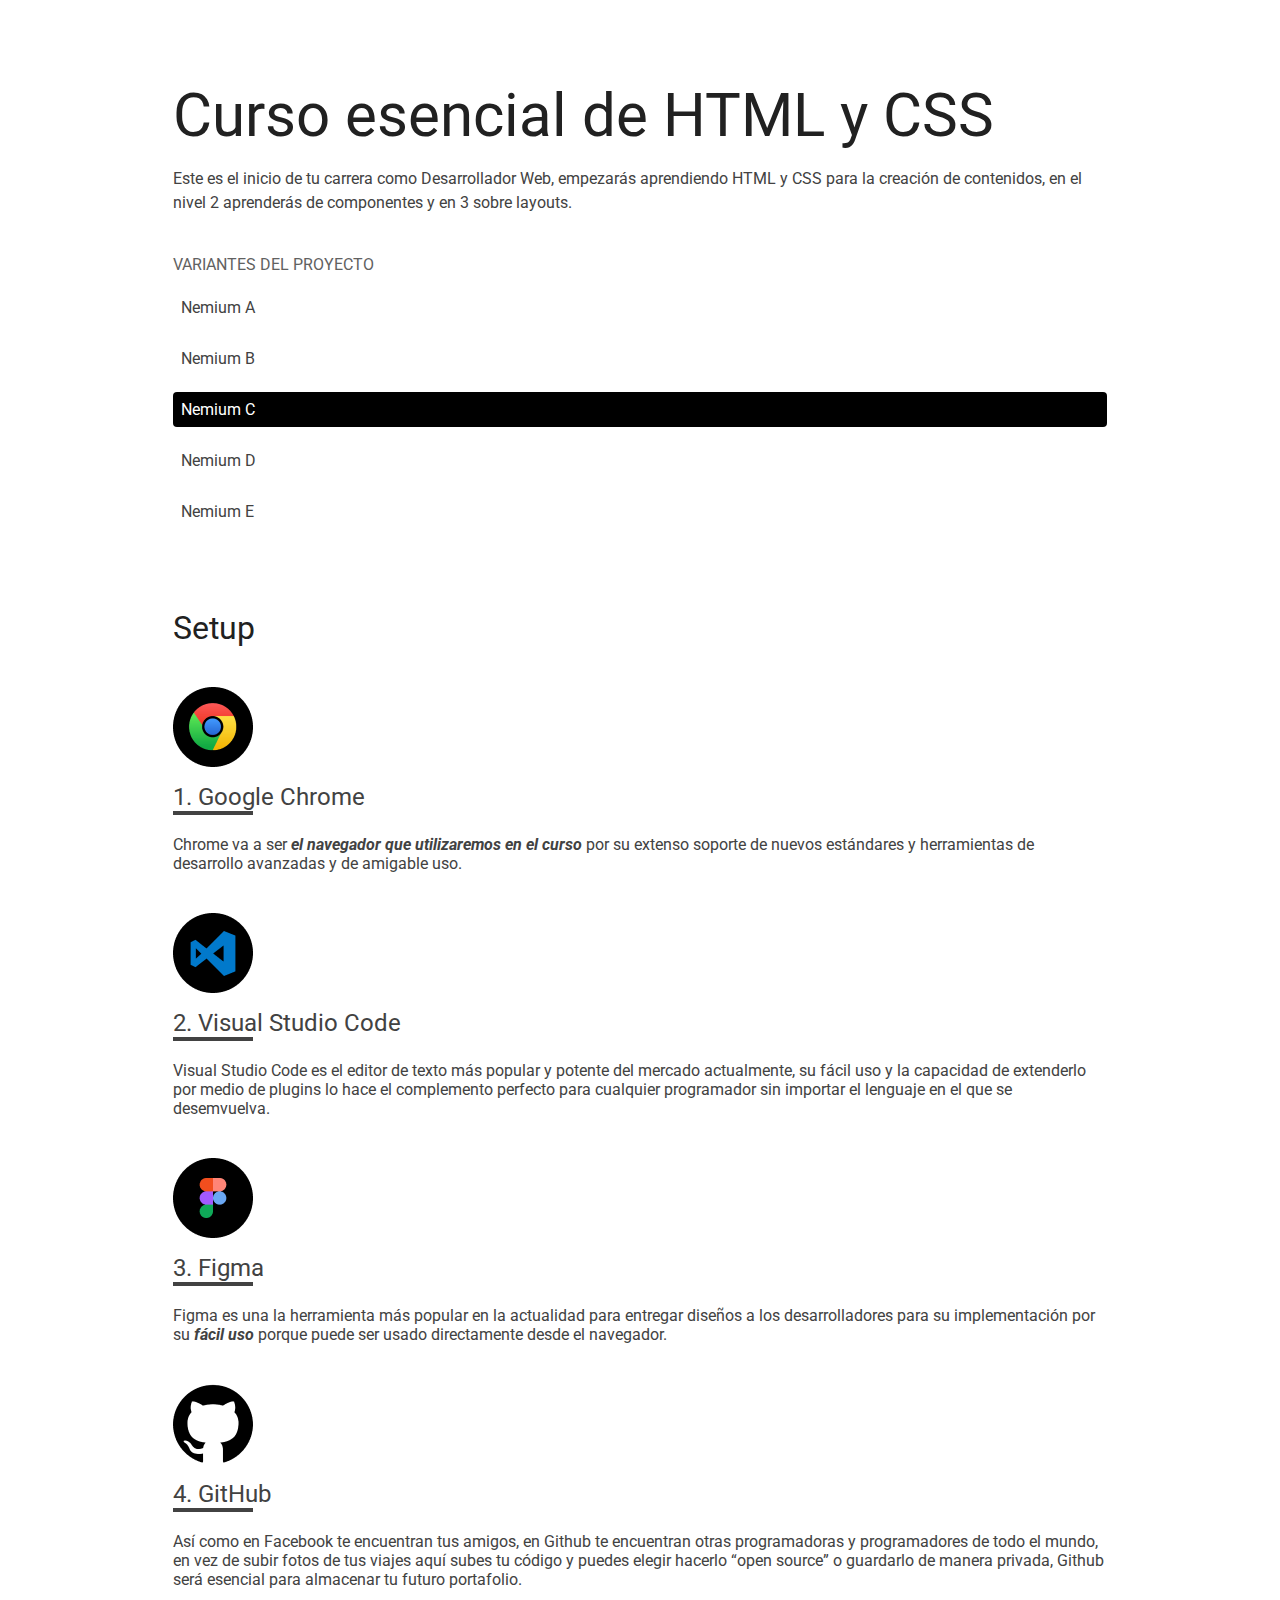
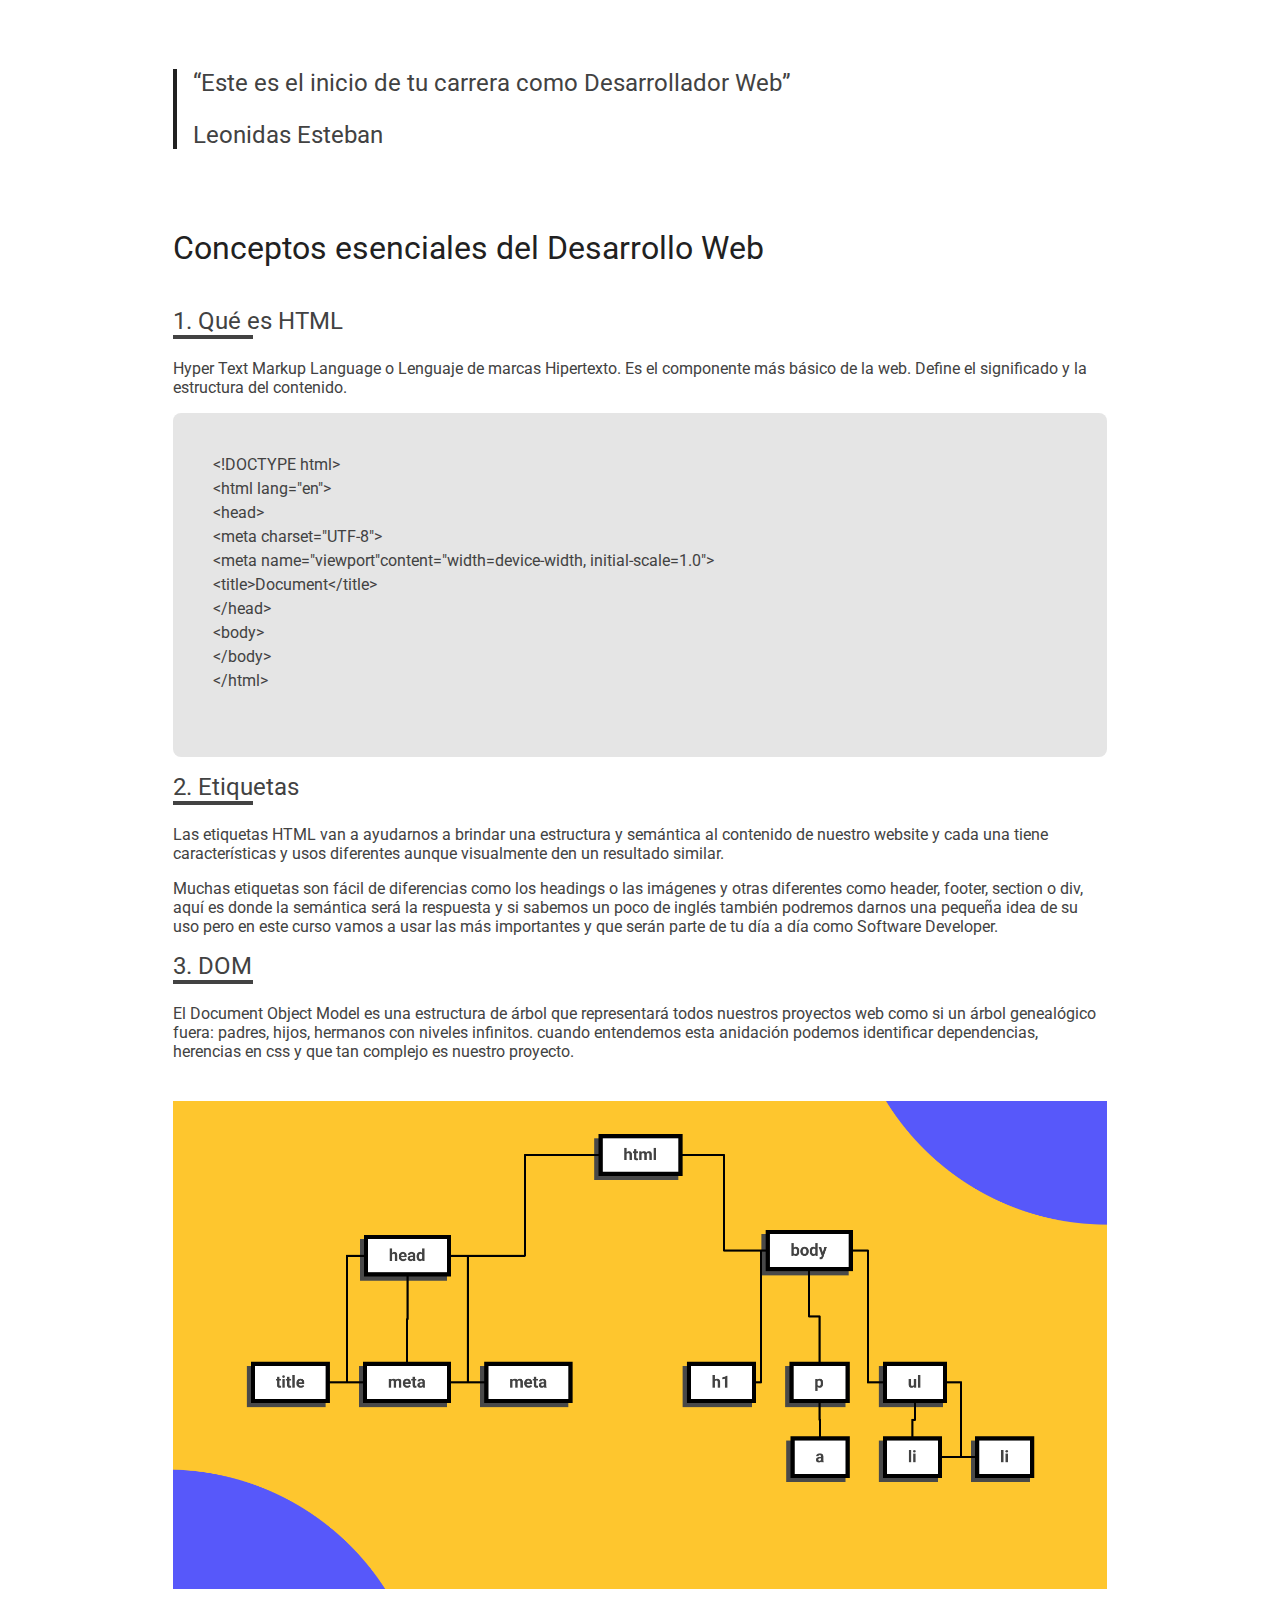
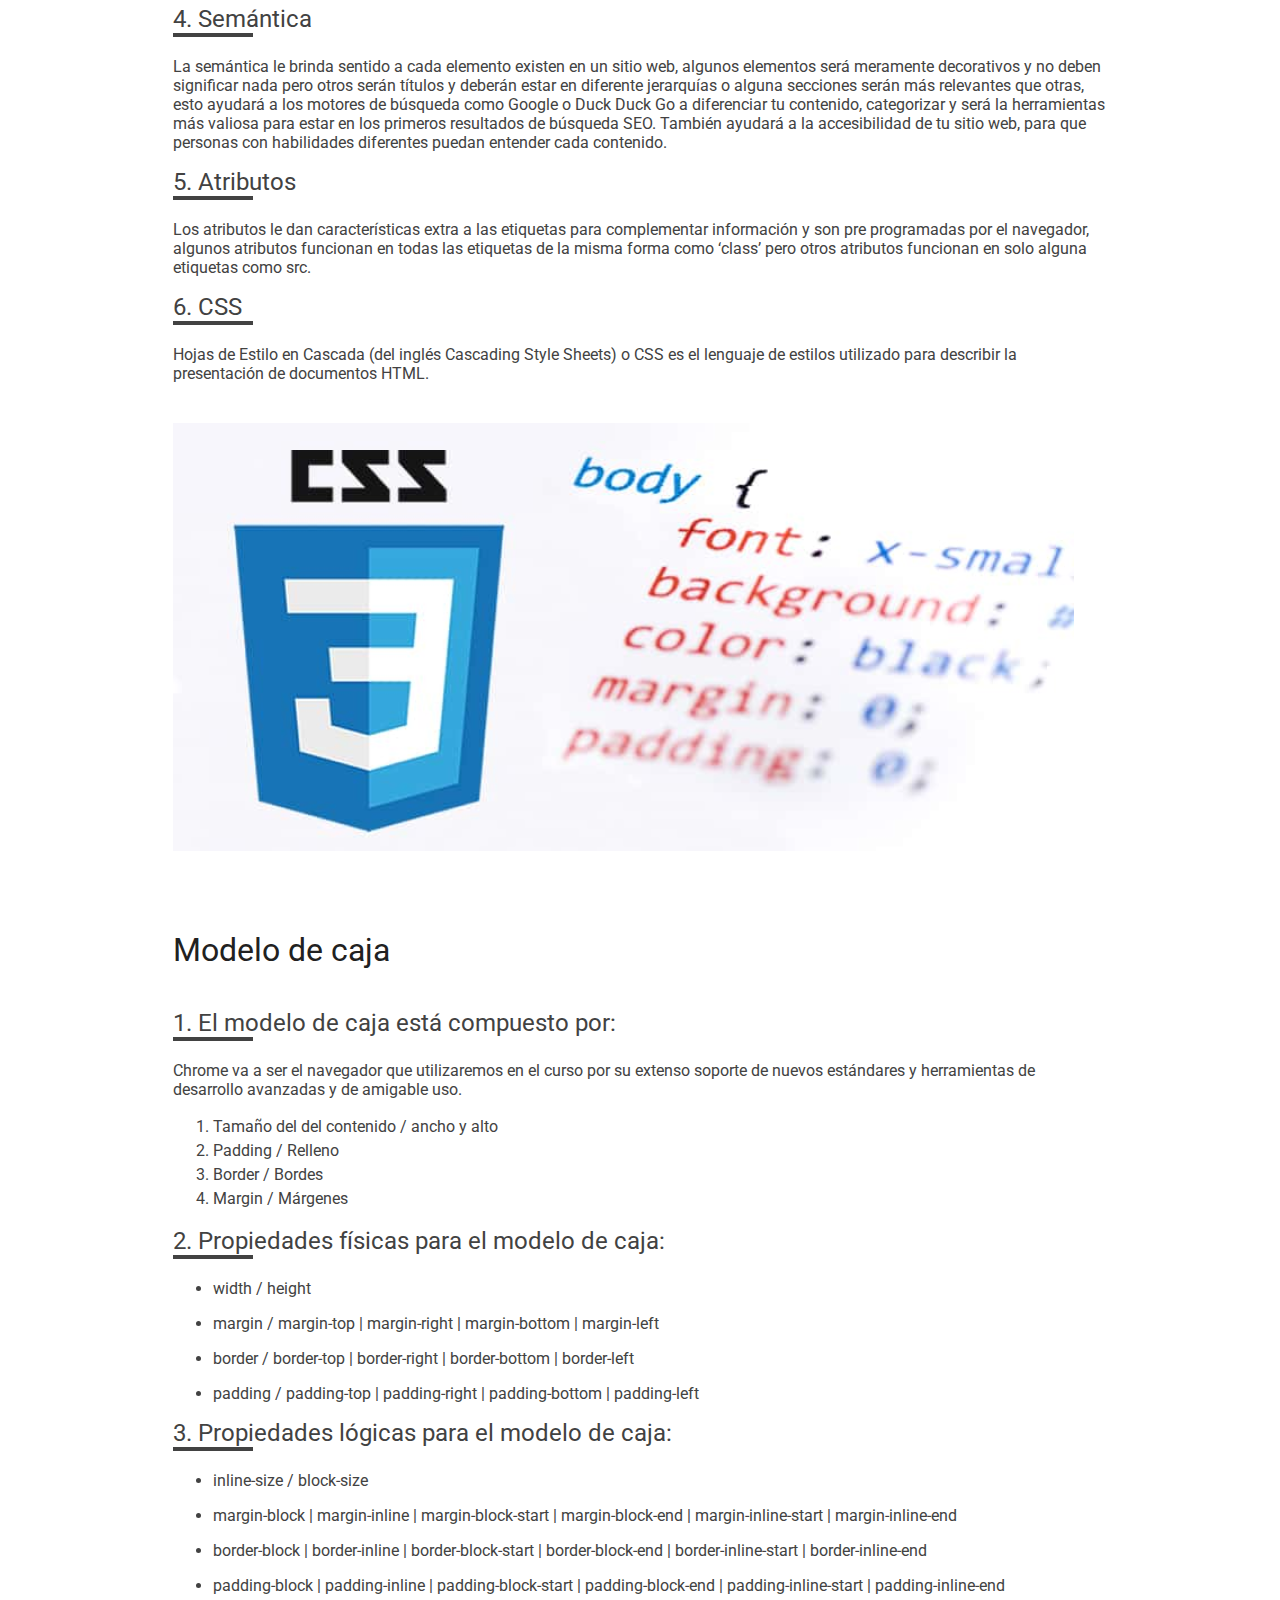
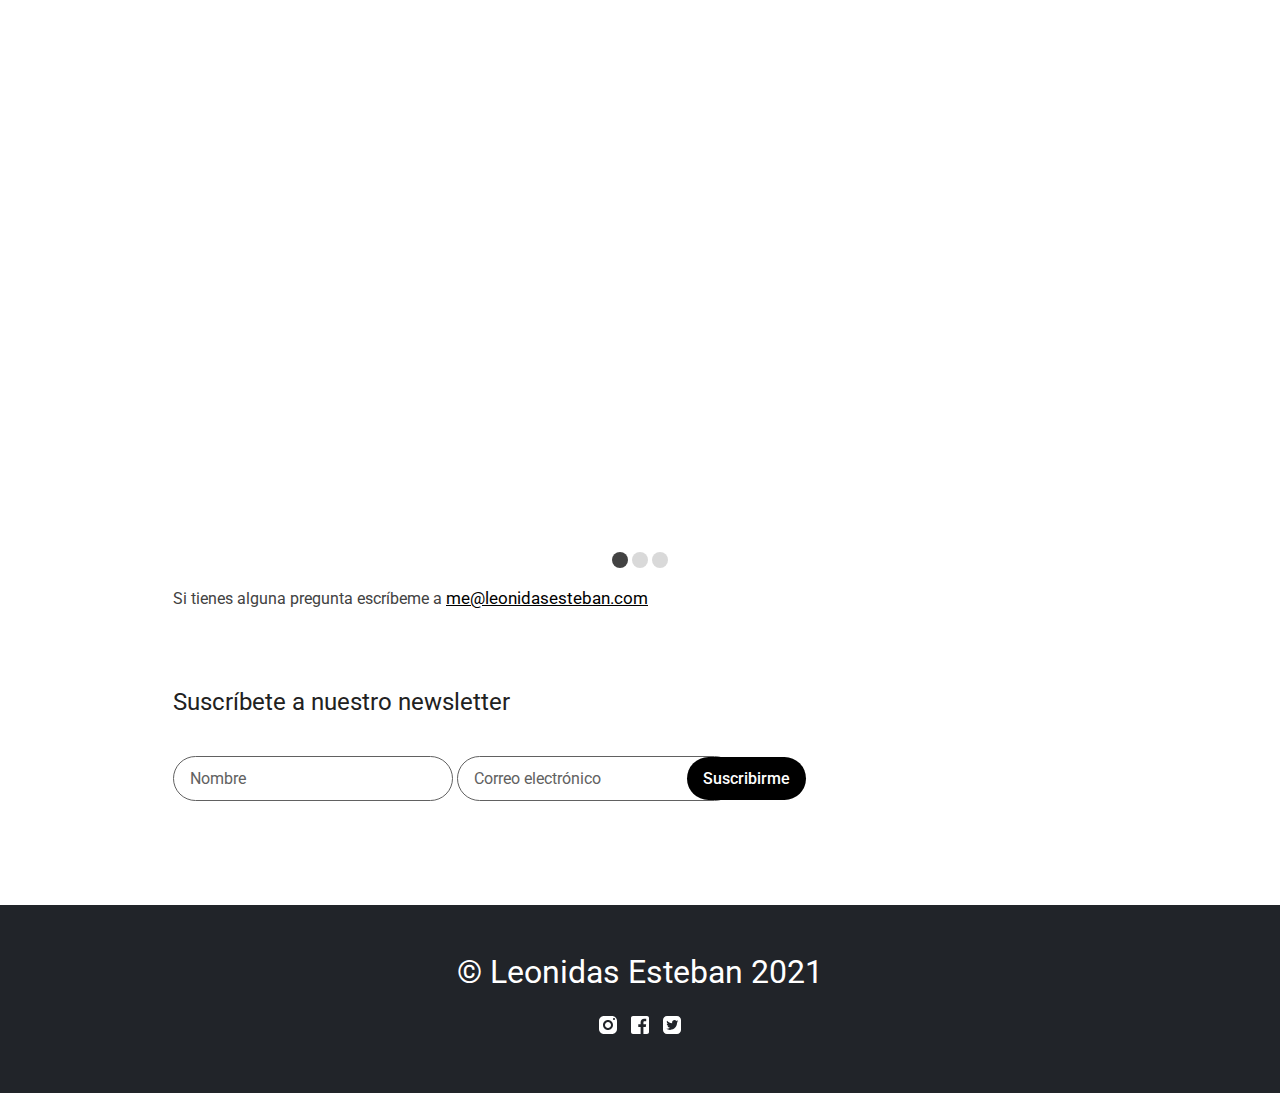
<file: nemium-c.html>
<!DOCTYPE html>
<html lang="en">

<head>
  <meta charset="UTF-8">
  <meta http-equiv="X-UA-Compatible" content="IE=edge">
  <meta name="viewport" content="width=device-width, initial-scale=1.0">
  <link rel="preconnect" href="https://fonts.googleapis.com">
  <link href="https://fonts.googleapis.com/css2?family=Roboto:ital,wght@0,400;1,700&display=swap" rel="stylesheet">
  <link rel="stylesheet" href="./css/nemium-c/main.css">
  <title>Html y Css</title>
  <meta property="og:title" content="Mi proyecto del Curso esencial de HTML y CSS" />
  <meta property="og:type" content="website" />
  <meta property="og:description" content="Todo lo que necesitas saber en tu día a día como Frontend" />
  <meta property="og:url" content="https://luchooo87.github.io/nemium/" />
  <meta property="og:image" content="https://luchooo87.github.io/nemium/images/dom.png" />
  <link rel="apple-touch-icon" sizes="57x57" href="./favicon/apple-icon-57x57.png">
  <link rel="apple-touch-icon" sizes="60x60" href="./favicon/apple-icon-60x60.png">
  <link rel="apple-touch-icon" sizes="72x72" href="./favicon/apple-icon-72x72.png">
  <link rel="apple-touch-icon" sizes="76x76" href="./favicon/apple-icon-76x76.png">
  <link rel="apple-touch-icon" sizes="114x114" href="./favicon/apple-icon-114x114.png">
  <link rel="apple-touch-icon" sizes="120x120" href="./favicon/apple-icon-120x120.png">
  <link rel="apple-touch-icon" sizes="144x144" href="./favicon/apple-icon-144x144.png">
  <link rel="apple-touch-icon" sizes="152x152" href="./favicon/apple-icon-152x152.png">
  <link rel="apple-touch-icon" sizes="180x180" href="./favicon/apple-icon-180x180.png">
  <link rel="icon" type="image/png" sizes="192x192" href="./favicon/android-icon-192x192.png">
  <link rel="icon" type="image/png" sizes="32x32" href="./favicon/favicon-32x32.png">
  <link rel="icon" type="image/png" sizes="96x96" href="./favicon/favicon-96x96.png">
  <link rel="icon" type="image/png" sizes="16x16" href="./favicon/favicon-16x16.png">
  <link rel="manifest" href="/manifest.json">
  <meta name="msapplication-TileColor" content="#ffffff">
  <meta name="msapplication-TileImage" content="/ms-icon-144x144.png">
  <meta name="theme-color" content="#ffffff">
</head>

<body>
  <main class="main">
    <div class="container">
      <div class="main-content">
        <section class="title">
          <h1>
            Curso esencial de HTML y CSS
          </h1>
          <p>
            Este es el inicio de tu carrera como Desarrollador Web, empezarás aprendiendo HTML y CSS para la creación de
            contenidos, en el nivel 2 aprenderás de componentes y en 3 sobre layouts.
          </p>
        </section>

        <div class="header">
          <div class="container">
            <div class="header-content">
              <header>
                <nav>
                  <details class="variant" open>
                    <summary>
                      <p class="summary-title">Variantes del proyecto</p>
                    </summary>
                    <ul>
                      <li><a href="./index.html"> Nemium A</a></li>
                      <li><a href="./nemium-b.html"> Nemium B</a></li>
                      <li class="is-active">Nemium C</li>
                      <li><a href="./nemium-d.html"> Nemium D</a></li>
                      <li><a href="./nemium-e.html"> Nemium E</a></li>
                    </ul>
                  </details>
                </nav>

                <nav class="list-menu">
                  <p class="summary-title">Contenido</p>
                  <details open>
                    <summary>
                      <p>Setup</p>
                    </summary>
                    <ol>
                      <li>
                        <a href="#chrome">Google Chrome</a>
                      </li>
                      <li>
                        <a href="#vsc">Visual Studio Code</a>
                      </li>
                      <li>
                        <a href="#figma">Figma</a>
                      </li>
                      <li>
                        <a href="#github">GitHub</a>
                      </li>
                    </ol>

                    <summary>
                      <p>Conceptos esenciales del Desarrollo Web</p>
                    </summary>
                    <ol>
                      <li>
                        <a href="#html">Qué es HTML</a>
                      </li>
                      <li>
                        <a href="#etiquetas"> Etiquetas</a>
                      </li>
                      <li>
                        <a href="#dom">DOM</a>
                      </li>
                      <li>
                        <a href="#semantica">Semántica</a>
                      </li>
                      <li>
                        <a href="#atributos">Atributos</a>
                      </li>
                      <li>
                        <a href="#css">Qué es CSS</a>
                      </li>
                    </ol>
                  </details>

                  <!--                   <details>
                    <summary>
                      <p>Conceptos esenciales del Desarrollo Web</p>
                    </summary>
                    <ol>
                      <li>
                        <a href="#html">Qué es HTML</a>
                      </li>
                      <li>
                        <a href="#etiquetas"> Etiquetas</a>
                      </li>
                      <li>
                        <a href="#dom">DOM</a>
                      </li>
                      <li>
                        <a href="#semantica">Semántica</a>
                      </li>
                      <li>
                        <a href="#atributos">Atributos</a>
                      </li>
                      <li>
                        <a href="#css">Qué es CSS</a>
                      </li>
                    </ol>
                  </details> -->
                </nav>
              </header>
            </div>
          </div>
        </div>

        <hr>

        <section class="section-content">
          <h2>
            Setup
          </h2>

          <img src="./images/light/Google Chrome.png" alt="Logo Google Chrome" title="Google Chrome">
          <h3 id="chrome">
            Google Chrome
          </h3>
          <p>
            Chrome va a ser <span>el navegador que utilizaremos en el curso</span> por su extenso soporte de nuevos
            estándares y herramientas de desarrollo avanzadas y de amigable uso.
          </p>

          <img src="./images/light/Visual Studio Code.png" alt="Logo Visual Studio Code" title="Visual Studio Code">
          <h3 id="vsc">
            Visual Studio Code
          </h3>
          <p>
            Visual Studio Code es el editor de texto más popular y potente del mercado actualmente, su
            fácil uso y la capacidad de extenderlo por medio de plugins lo hace el complemento perfecto para cualquier
            programador sin importar el lenguaje en el que se desemvuelva.
          </p>

          <img src="./images/light/Figma.png" alt="Logo Figma" title="Figma">
          <h3 id="figma">
            Figma
          </h3>
          <p>
            Figma es una la herramienta más popular en la actualidad para entregar diseños a los desarrolladores para su
            implementación por su <span>fácil uso</span> porque puede ser usado directamente desde el navegador.
          </p>

          <img src="./images/light/GitHub.png" alt="Logo GitHub" title="GitHub">
          <h3 id="github">
            GitHub
          </h3>
          <p>
            Así como en Facebook te encuentran tus amigos, en Github te encuentran otras programadoras y
            programadores de todo el mundo, en vez de subir fotos de tus viajes aquí subes tu código y puedes
            elegir hacerlo “open source” o guardarlo de manera privada, Github será esencial para almacenar tu futuro
            portafolio.
          </p>

          <blockquote>
            <p>
              “Este es el inicio de tu carrera como Desarrollador Web”
            </p>
            <p>
              Leonidas Esteban
            </p>
          </blockquote>
        </section>

        <section class="section-content">
          <h2>
            Conceptos esenciales del Desarrollo Web
          </h2>

          <h3 id="html">
            Qué es HTML
          </h3>
          <p>
            Hyper Text Markup Language o Lenguaje de marcas Hipertexto. Es el componente más básico de la web. Define el
            significado y la estructura del contenido.
          </p>

          <pre>
&lt;!DOCTYPE html&gt;
&lt;html lang=&quot;en&quot;&gt;
&lt;head&gt;
&lt;meta charset=&quot;UTF-8&quot;&gt;
&lt;meta name=&quot;viewport&quot;content=&quot;width=device-width, initial-scale=1.0&quot;&gt;
&lt;title&gt;Document&lt;/title&gt;
&lt;/head&gt;
&lt;body&gt;
&lt;/body&gt;
&lt;/html&gt;
              </pre>

          <h3 id="etiquetas">
            Etiquetas
          </h3>
          <p>
            Las etiquetas HTML van a ayudarnos a brindar una estructura y semántica al contenido de nuestro website y
            cada una tiene características y usos diferentes aunque visualmente den un resultado similar.
          </p>
          <p>
            Muchas etiquetas son fácil de diferencias como los headings o las imágenes y otras diferentes como header,
            footer, section o div, aquí es donde la semántica será la respuesta y si sabemos un poco de inglés también
            podremos darnos una pequeña idea de su uso pero en este curso vamos a usar las más importantes y que serán
            parte de tu día a día como Software Developer.
          </p>

          <h3 id="dom">
            DOM
          </h3>
          <p>
            El Document Object Model es una estructura de árbol que representará todos nuestros proyectos web como si un
            árbol genealógico fuera: padres, hijos, hermanos con niveles infinitos. cuando entendemos esta anidación
            podemos identificar dependencias, herencias en css y que tan complejo es nuestro proyecto.
          </p>
          <img src="./images/light/dom.png" alt="DOM" title="DOM">

          <h3 id="semantica">
            Semántica
          </h3>
          <p>
            La semántica le brinda sentido a cada elemento existen en un sitio web, algunos elementos será meramente
            decorativos y no deben significar nada pero otros serán títulos y deberán estar en diferente jerarquías o
            alguna
            secciones serán más relevantes que otras, esto ayudará a los motores de búsqueda como Google o Duck Duck Go
            a
            diferenciar tu contenido, categorizar y será la herramientas más valiosa para estar en los primeros
            resultados
            de búsqueda SEO. También ayudará a la accesibilidad de tu sitio web, para que personas con habilidades
            diferentes puedan entender cada contenido.
          </p>

          <h3 id="atributos">
            Atributos
          </h3>
          <p>
            Los atributos le dan características extra a las etiquetas para complementar información y son pre
            programadas
            por el navegador, algunos atributos funcionan en todas las etiquetas de la misma forma como ‘class’ pero
            otros
            atributos funcionan en solo alguna etiquetas como src.
          </p>

          <h3 id="css">
            CSS
          </h3>
          <p>
            Hojas de Estilo en Cascada (del inglés Cascading Style Sheets) o CSS es el lenguaje de estilos utilizado
            para
            describir la presentación de documentos HTML.
          </p>
          <img src="./images/light/css.png" alt="CSS" title="CSS">
        </section>

        <section class="section-content">
          <h2>
            Modelo de caja
          </h2>
          <h3>
            El modelo de caja está compuesto por:
          </h3>
          <p>
            Chrome va a ser el navegador que utilizaremos en el curso por su extenso soporte de nuevos estándares y
            herramientas de desarrollo avanzadas y de amigable uso.
          </p>
          <ol>
            <li>Tamaño del del contenido / ancho y alto</li>
            <li>Padding / Relleno</li>
            <li>Border / Bordes</li>
            <li>Margin / Márgenes</li>
          </ol>
          <h3>
            Propiedades físicas para el modelo de caja:
          </h3>
          <ul>
            <li>
              width / height
            </li>
            <li>margin / margin-top | margin-right | margin-bottom | margin-left</li>
            <li>border / border-top | border-right | border-bottom | border-left</li>
            <li>padding / padding-top | padding-right | padding-bottom | padding-left</li>
          </ul>
          <h3>
            Propiedades lógicas para el modelo de caja:
          </h3>
          <ul>
            <li>inline-size / block-size</li>
            <li>margin-block | margin-inline | margin-block-start | margin-block-end | margin-inline-start |
              margin-inline-end</li>
            <li>border-block | border-inline | border-block-start | border-block-end | border-inline-start |
              border-inline-end</li>
            <li>padding-block | padding-inline | padding-block-start | padding-block-end | padding-inline-start |
              padding-inline-end</li>
          </ul>
        </section>
        <section class="section-content">
          <div class="slider">
            <scroll-container class="slider-container">
              <scroll-page class="slider-slide" id="video1">
                <iframe class="video" width="560" height="315" src="https://www.youtube.com/embed/7nJz7jdMxCw"
                  title="YouTube video player" frameborder="0"
                  allow="accelerometer; autoplay; clipboard-write; encrypted-media; gyroscope; picture-in-picture"
                  allowfullscreen></iframe>
              </scroll-page>

              <scroll-page class="slider-slide" id="video2">
                <iframe class="video" width="560" height="315" src="https://www.youtube.com/embed/ykGjnGlpWJE"
                  title="YouTube video player" frameborder="0"
                  allow="accelerometer; autoplay; clipboard-write; encrypted-media; gyroscope; picture-in-picture"
                  allowfullscreen></iframe>
              </scroll-page>

              <scroll-page class="slider-slide" id="video3">
                <iframe class="video" width="560" height="315" src="https://www.youtube.com/embed/5KYhqn2s9XA"
                  title="YouTube video player" frameborder="0"
                  allow="accelerometer; autoplay; clipboard-write; encrypted-media; gyroscope; picture-in-picture"
                  allowfullscreen></iframe>
              </scroll-page>
            </scroll-container>
            <div class="bullets">
              <a class="bullet bullet-is-select" href="#video1"></a>
              <a class="bullet" href="#video2"></a>
              <a class="bullet" href="#video3"></a>
            </div>
          </div>
        </section>

        <p class="info">
          Si tienes alguna pregunta escríbeme a <a href="me@leonidasesteban.com"> me@leonidasesteban.com</a>
        </p>

        <div class="section-content">
          <h2 class="newsletter">Suscríbete a nuestro newsletter</h2>
          <form action="#" class="form">
            <input type="text" required placeholder="Nombre" class="input">
            <input type="email" required placeholder="Correo electrónico" class="input">
            <input type="submit" value="Suscribirme">
          </form>
        </div>
      </div>
    </div>
  </main>

  <footer class="footer">
    <p>
      © Leonidas Esteban 2021
    </p>
    <div class="social">
      <a href="#"><img src="./icons/light/instagram.svg"></a>
      <a href="#"><img src="./icons/light/facebook.svg"></a>
      <a href="#"><img src="./icons/light/twitter.svg"></a>
    </div>

  </footer>
</body>

</html>
</file>
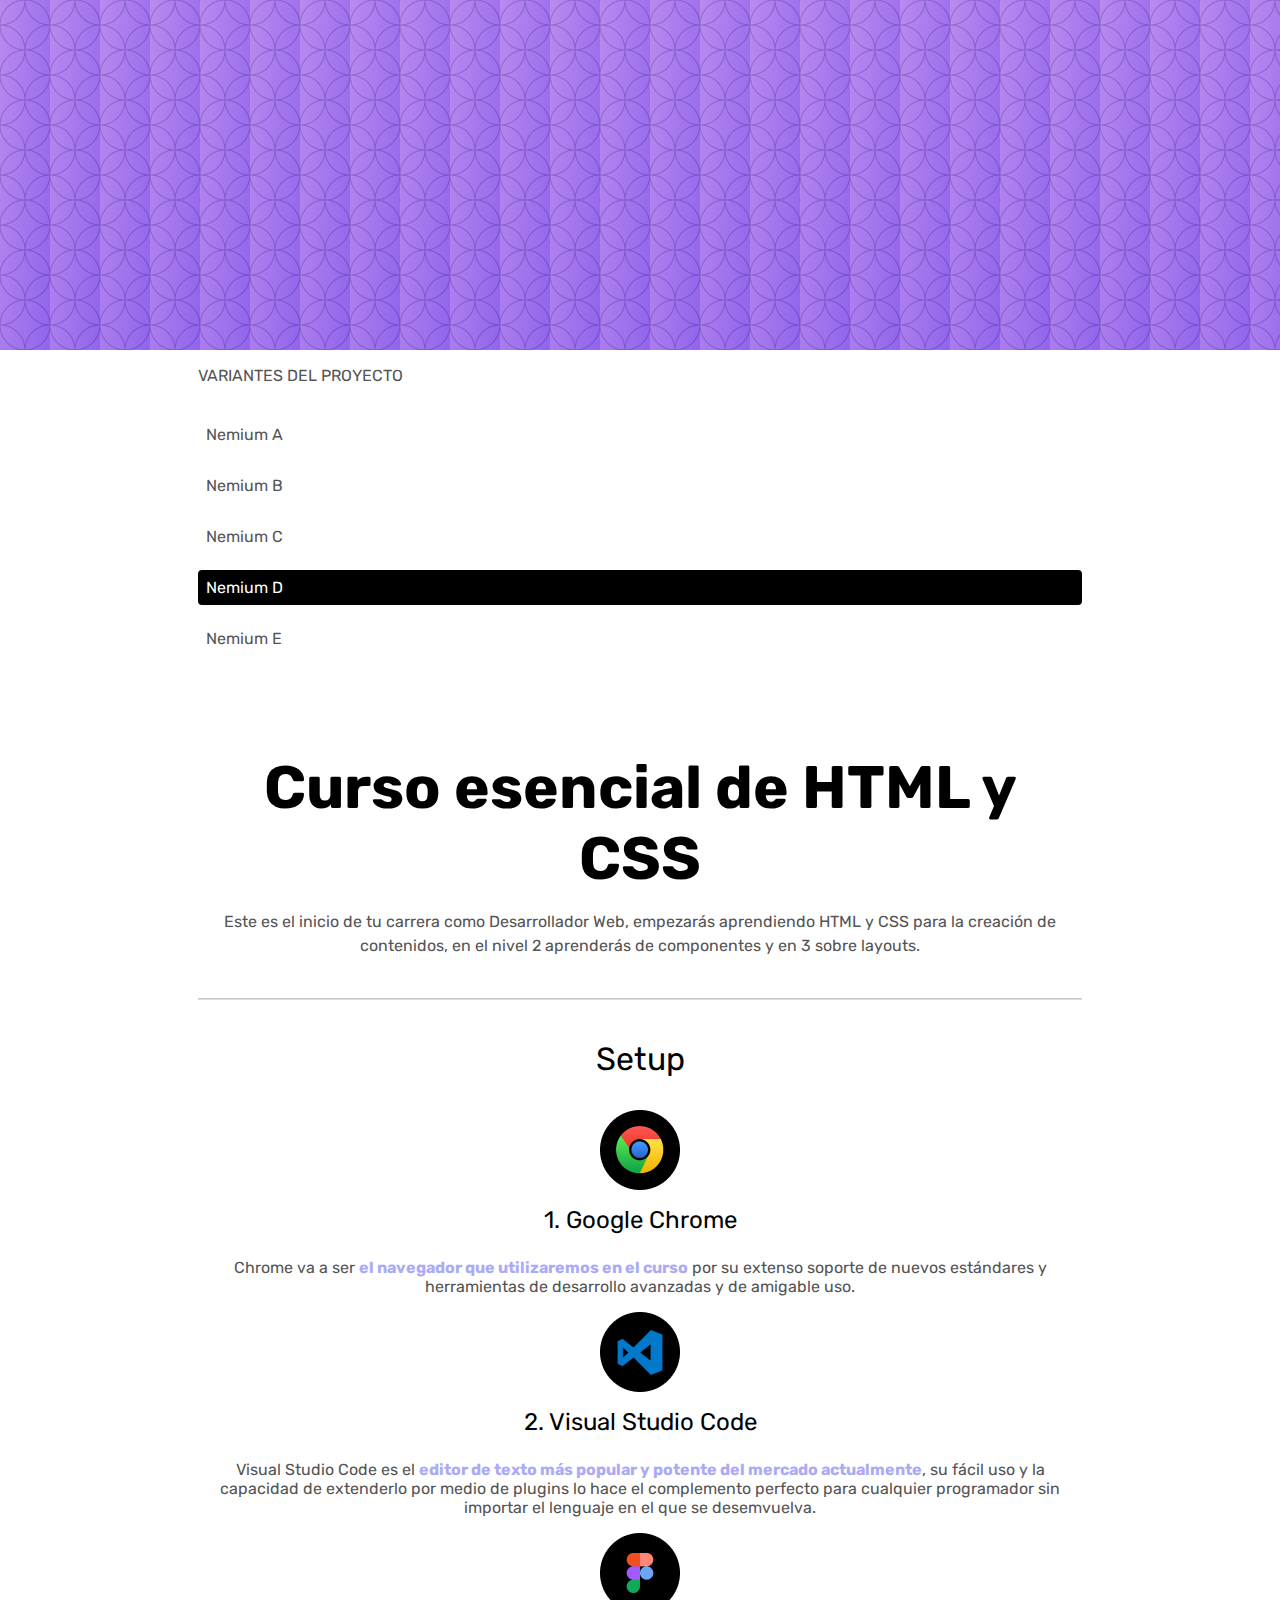
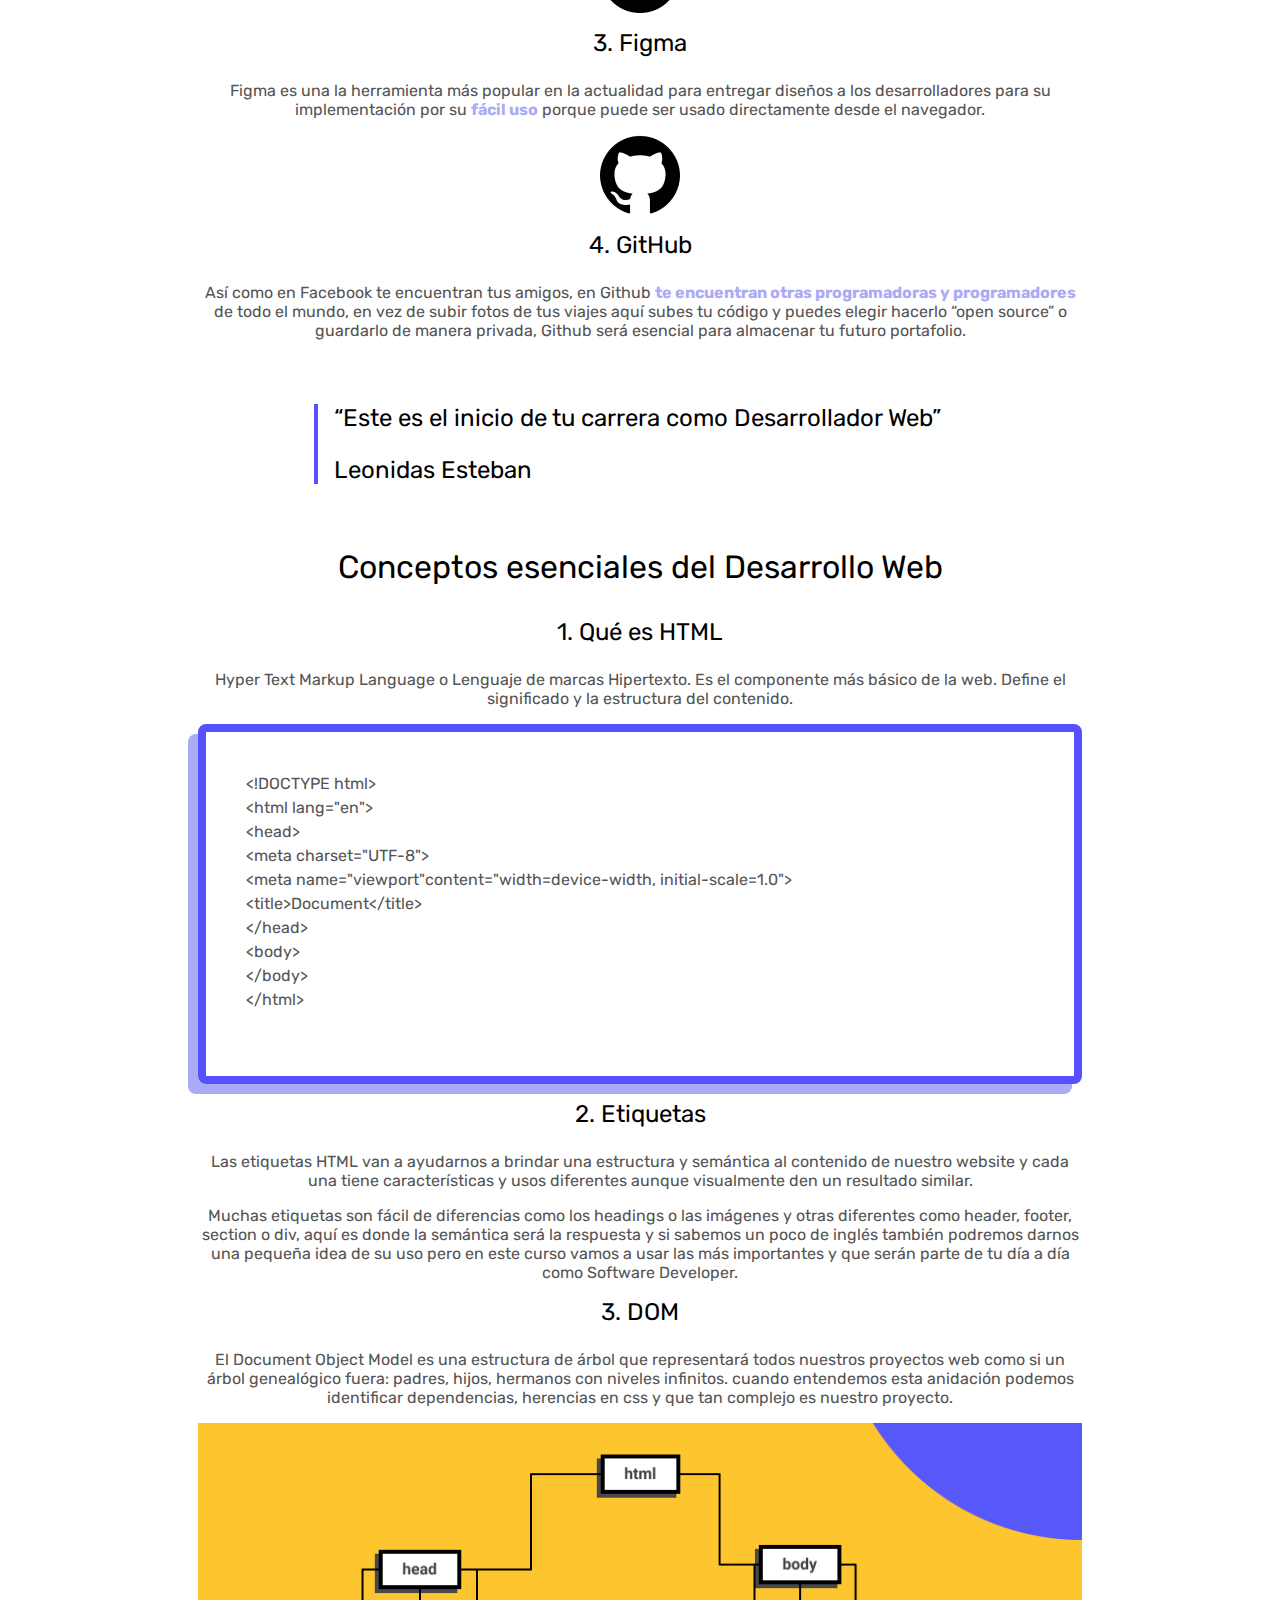
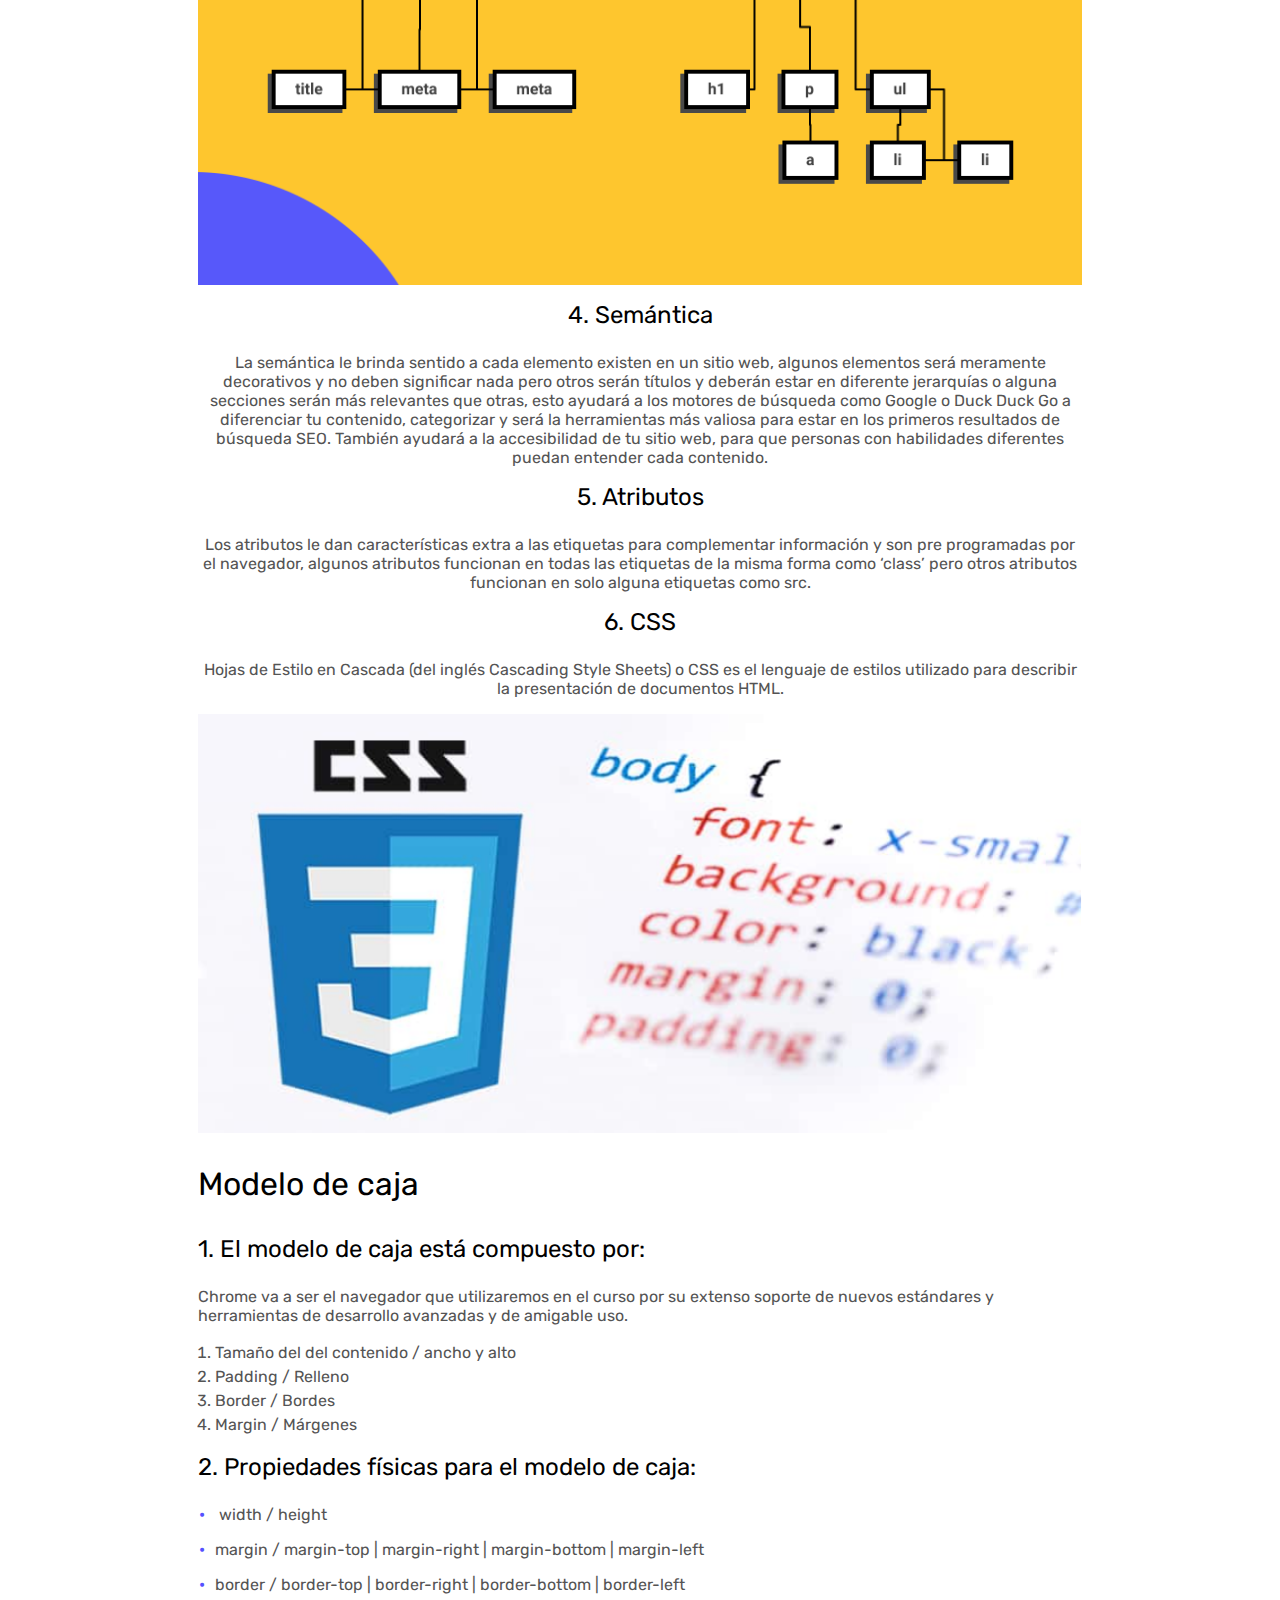
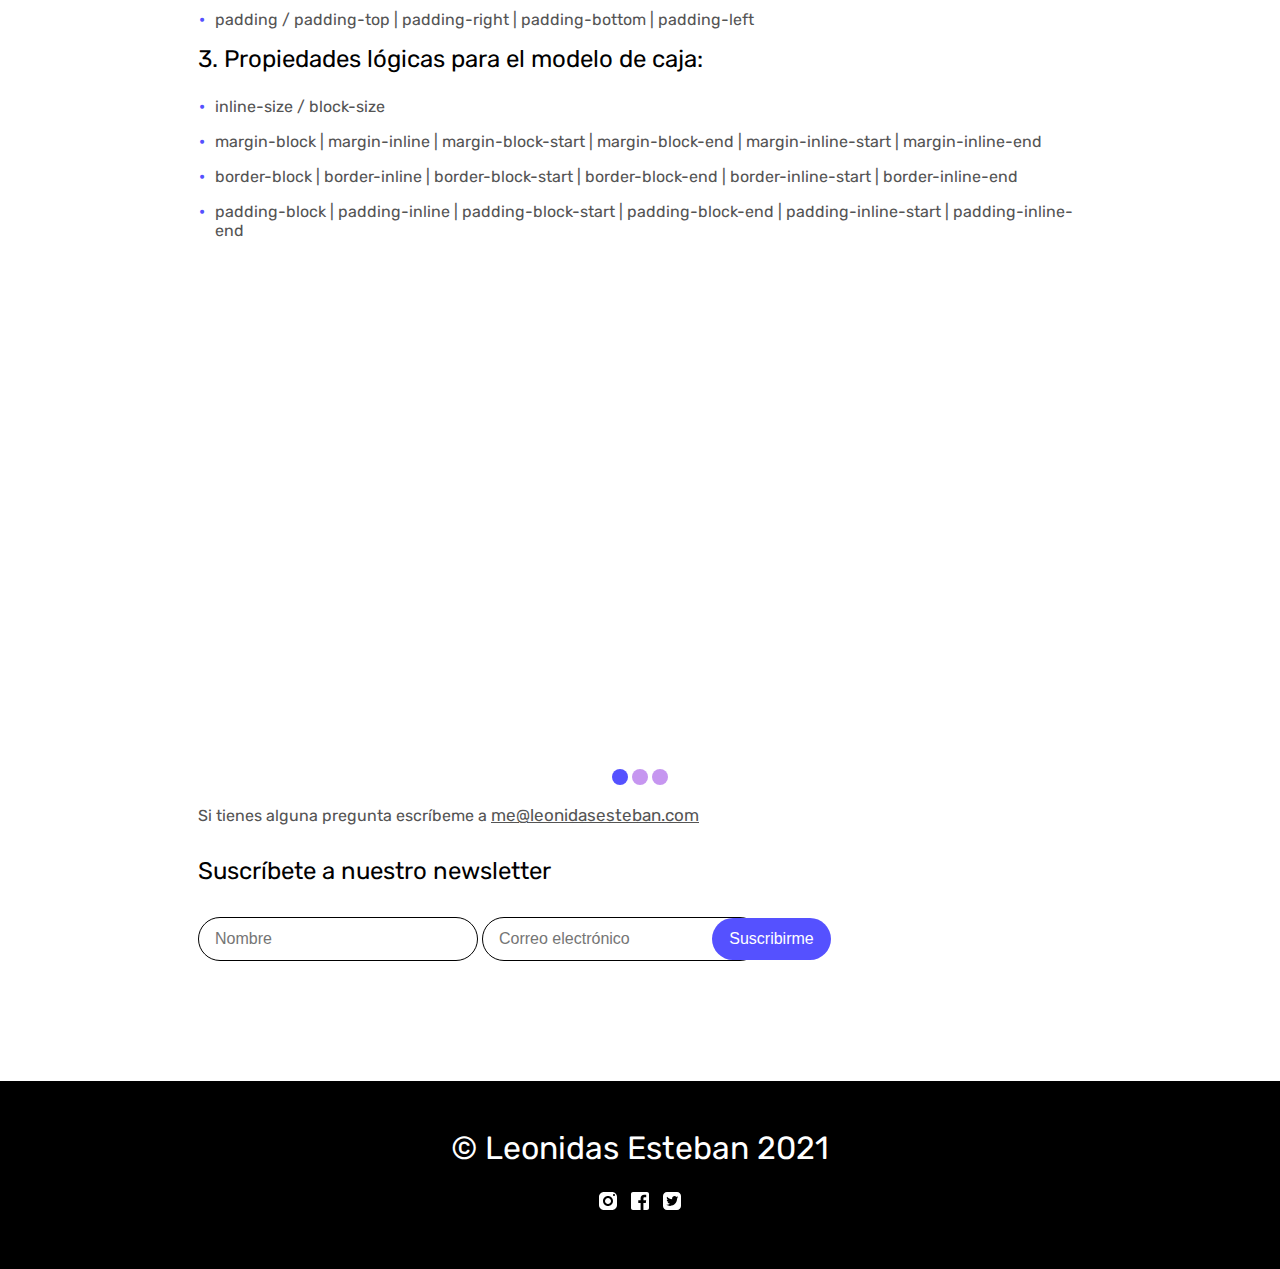
<file: nemium-d.html>
<!DOCTYPE html>
<html lang="en">

<head>
  <meta charset="UTF-8">
  <meta http-equiv="X-UA-Compatible" content="IE=edge">
  <meta name="viewport" content="width=device-width, initial-scale=1.0">
  <link rel="preconnect" href="https://fonts.googleapis.com">
  <link href="https://fonts.googleapis.com/css2?family=Rubik:wght@400;700&display=swap" rel="stylesheet">
  <link rel="stylesheet" href="./css/nemium-d/main.css">
  <title>Html y Css</title>
  <meta property="og:title" content="Mi proyecto del Curso esencial de HTML y CSS" />
  <meta property="og:type" content="website" />
  <meta property="og:description" content="Todo lo que necesitas saber en tu día a día como Frontend" />
  <meta property="og:url" content="https://luchooo87.github.io/nemium/" />
  <meta property="og:image" content="https://luchooo87.github.io/nemium/images/dom.png" />
  <link rel="apple-touch-icon" sizes="57x57" href="./favicon/apple-icon-57x57.png">
  <link rel="apple-touch-icon" sizes="60x60" href="./favicon/apple-icon-60x60.png">
  <link rel="apple-touch-icon" sizes="72x72" href="./favicon/apple-icon-72x72.png">
  <link rel="apple-touch-icon" sizes="76x76" href="./favicon/apple-icon-76x76.png">
  <link rel="apple-touch-icon" sizes="114x114" href="./favicon/apple-icon-114x114.png">
  <link rel="apple-touch-icon" sizes="120x120" href="./favicon/apple-icon-120x120.png">
  <link rel="apple-touch-icon" sizes="144x144" href="./favicon/apple-icon-144x144.png">
  <link rel="apple-touch-icon" sizes="152x152" href="./favicon/apple-icon-152x152.png">
  <link rel="apple-touch-icon" sizes="180x180" href="./favicon/apple-icon-180x180.png">
  <link rel="icon" type="image/png" sizes="192x192" href="./favicon/android-icon-192x192.png">
  <link rel="icon" type="image/png" sizes="32x32" href="./favicon/favicon-32x32.png">
  <link rel="icon" type="image/png" sizes="96x96" href="./favicon/favicon-96x96.png">
  <link rel="icon" type="image/png" sizes="16x16" href="./favicon/favicon-16x16.png">
  <link rel="manifest" href="/manifest.json">
  <meta name="msapplication-TileColor" content="#ffffff">
  <meta name="msapplication-TileImage" content="/ms-icon-144x144.png">
  <meta name="theme-color" content="#ffffff">
</head>

<body>
  <div class="decorator"></div>

  <div class="header">
    <div class="container">
      <div class="header-content">
        <header>
          <nav>
            <details class="variant" open>
              <summary>
                <p class="summary-title">Variantes del proyecto</p>
              </summary>
              <ul>
                <li><a href="./index.html"> Nemium A</a></li>
                <li><a href="./nemium-b.html"> Nemium B</a></li>
                <li><a href="./nemium-c.html"> Nemium C</a></li>
                <li class="is-active">Nemium D</li>
                <li><a href="./nemium-e.html"> Nemium E</a></li>
              </ul>
            </details>
          </nav>

          <nav class="list-menu">
            <p class="summary-title">Contenido</p>
            <details open>
              <summary>
                <p>Setup</p>
              </summary>
              <ol>
                <li class="list-menu-active">
                  <a href="#chrome">Google Chrome</a>
                </li>
                <li>
                  <a href="#vsc">Visual Studio Code</a>
                </li>
                <li>
                  <a href="#figma">Figma</a>
                </li>
                <li>
                  <a href="#github">GitHub</a>
                </li>
              </ol>
            </details>

            <details>
              <summary>
                <p>Conceptos esenciales del Desarrollo Web</p>
              </summary>
              <ol>
                <li>
                  <a href="#html">Qué es HTML</a>
                </li>
                <li>
                  <a href="#etiquetas"> Etiquetas</a>
                </li>
                <li>
                  <a href="#dom">DOM</a>
                </li>
                <li>
                  <a href="#semantica">Semántica</a>
                </li>
                <li>
                  <a href="#atributos">Atributos</a>
                </li>
                <li>
                  <a href="#css">Qué es CSS</a>
                </li>
              </ol>
            </details>
          </nav>
        </header>
      </div>
    </div>
  </div>

  <main class="main">
    <div class="container">
      <div class="main-content">
        <section class="title">
          <h1>
            Curso esencial de HTML y CSS
          </h1>
          <p>
            Este es el inicio de tu carrera como Desarrollador Web, empezarás aprendiendo HTML y CSS para la creación de
            contenidos, en el nivel 2 aprenderás de componentes y en 3 sobre layouts.
          </p>
        </section>

        <hr>

        <section class="section-content">
          <h2>
            Setup
          </h2>

          <img src="./images/light/Google Chrome.png" alt="Logo Google Chrome" title="Google Chrome">
          <h3 id="chrome">
            Google Chrome
          </h3>
          <p>
            Chrome va a ser <span>el navegador que utilizaremos en el curso</span> por su extenso soporte de nuevos
            estándares y herramientas de desarrollo avanzadas y de amigable uso.
          </p>

          <img src="./images/light/Visual Studio Code.png" alt="Logo Visual Studio Code" title="Visual Studio Code">
          <h3 id="vsc">
            Visual Studio Code
          </h3>
          <p>
            Visual Studio Code es el <span>editor de texto más popular y potente del mercado actualmente</span>, su
            fácil uso y la capacidad de extenderlo por medio de plugins lo hace el complemento perfecto para cualquier
            programador sin importar el lenguaje en el que se desemvuelva.
          </p>

          <img src="./images/light/Figma.png" alt="Logo Figma" title="Figma">
          <h3 id="figma">
            Figma
          </h3>
          <p>
            Figma es una la herramienta más popular en la actualidad para entregar diseños a los desarrolladores para su
            implementación por su <span>fácil uso</span> porque puede ser usado directamente desde el navegador.
          </p>

          <img src="./images/light/GitHub.png" alt="Logo GitHub" title="GitHub">
          <h3 id="github">
            GitHub
          </h3>
          <p>
            Así como en Facebook te encuentran tus amigos, en Github <span>te encuentran otras programadoras y
              programadores</span> de todo el mundo, en vez de subir fotos de tus viajes aquí subes tu código y puedes
            elegir hacerlo “open source” o guardarlo de manera privada, Github será esencial para almacenar tu futuro
            portafolio.
          </p>

          <blockquote>
            <p>
              “Este es el inicio de tu carrera como Desarrollador Web”
            </p>
            <p>
              Leonidas Esteban
            </p>
          </blockquote>
        </section>

        <section class="section-content">
          <h2>
            Conceptos esenciales del Desarrollo Web
          </h2>

          <h3 id="html">
            Qué es HTML
          </h3>
          <p>
            Hyper Text Markup Language o Lenguaje de marcas Hipertexto. Es el componente más básico de la web. Define el
            significado y la estructura del contenido.
          </p>

          <pre>
&lt;!DOCTYPE html&gt;
&lt;html lang=&quot;en&quot;&gt;
&lt;head&gt;
&lt;meta charset=&quot;UTF-8&quot;&gt;
&lt;meta name=&quot;viewport&quot;content=&quot;width=device-width, initial-scale=1.0&quot;&gt;
&lt;title&gt;Document&lt;/title&gt;
&lt;/head&gt;
&lt;body&gt;
&lt;/body&gt;
&lt;/html&gt;
              </pre>

          <h3 id="etiquetas">
            Etiquetas
          </h3>
          <p>
            Las etiquetas HTML van a ayudarnos a brindar una estructura y semántica al contenido de nuestro website y
            cada una tiene características y usos diferentes aunque visualmente den un resultado similar.
          </p>
          <p>
            Muchas etiquetas son fácil de diferencias como los headings o las imágenes y otras diferentes como header,
            footer, section o div, aquí es donde la semántica será la respuesta y si sabemos un poco de inglés también
            podremos darnos una pequeña idea de su uso pero en este curso vamos a usar las más importantes y que serán
            parte de tu día a día como Software Developer.
          </p>

          <h3 id="dom">
            DOM
          </h3>
          <p>
            El Document Object Model es una estructura de árbol que representará todos nuestros proyectos web como si un
            árbol genealógico fuera: padres, hijos, hermanos con niveles infinitos. cuando entendemos esta anidación
            podemos identificar dependencias, herencias en css y que tan complejo es nuestro proyecto.
          </p>
          <img src="./images/light/dom.png" alt="DOM" title="DOM">

          <h3 id="semantica">
            Semántica
          </h3>
          <p>
            La semántica le brinda sentido a cada elemento existen en un sitio web, algunos elementos será meramente
            decorativos y no deben significar nada pero otros serán títulos y deberán estar en diferente jerarquías o
            alguna
            secciones serán más relevantes que otras, esto ayudará a los motores de búsqueda como Google o Duck Duck Go
            a
            diferenciar tu contenido, categorizar y será la herramientas más valiosa para estar en los primeros
            resultados
            de búsqueda SEO. También ayudará a la accesibilidad de tu sitio web, para que personas con habilidades
            diferentes puedan entender cada contenido.
          </p>

          <h3 id="atributos">
            Atributos
          </h3>
          <p>
            Los atributos le dan características extra a las etiquetas para complementar información y son pre
            programadas
            por el navegador, algunos atributos funcionan en todas las etiquetas de la misma forma como ‘class’ pero
            otros
            atributos funcionan en solo alguna etiquetas como src.
          </p>

          <h3 id="css">
            CSS
          </h3>
          <p>
            Hojas de Estilo en Cascada (del inglés Cascading Style Sheets) o CSS es el lenguaje de estilos utilizado
            para
            describir la presentación de documentos HTML.
          </p>
          <img src="./images/light/css.png" alt="CSS" title="CSS">
        </section>

        <section class="section-content align-left">
          <h2>
            Modelo de caja
          </h2>
          <h3>
            El modelo de caja está compuesto por:
          </h3>
          <p>
            Chrome va a ser el navegador que utilizaremos en el curso por su extenso soporte de nuevos estándares y
            herramientas de desarrollo avanzadas y de amigable uso.
          </p>
          <ol>
            <li>Tamaño del del contenido / ancho y alto</li>
            <li>Padding / Relleno</li>
            <li>Border / Bordes</li>
            <li>Margin / Márgenes</li>
          </ol>
          <h3>
            Propiedades físicas para el modelo de caja:
          </h3>
          <ul>
            <li>
              width / height
            </li>
            <li>margin / margin-top | margin-right | margin-bottom | margin-left</li>
            <li>border / border-top | border-right | border-bottom | border-left</li>
            <li>padding / padding-top | padding-right | padding-bottom | padding-left</li>
          </ul>
          <h3>
            Propiedades lógicas para el modelo de caja:
          </h3>
          <ul>
            <li>inline-size / block-size</li>
            <li>margin-block | margin-inline | margin-block-start | margin-block-end | margin-inline-start |
              margin-inline-end</li>
            <li>border-block | border-inline | border-block-start | border-block-end | border-inline-start |
              border-inline-end</li>
            <li>padding-block | padding-inline | padding-block-start | padding-block-end | padding-inline-start |
              padding-inline-end</li>
          </ul>
        </section>
        <section class="section-content">
          <div class="slider">
            <scroll-container class="slider-container">
              <scroll-page class="slider-slide" id="video1">
                <iframe class="video" width="560" height="315" src="https://www.youtube.com/embed/7nJz7jdMxCw"
                  title="YouTube video player" frameborder="0"
                  allow="accelerometer; autoplay; clipboard-write; encrypted-media; gyroscope; picture-in-picture"
                  allowfullscreen></iframe>
              </scroll-page>

              <scroll-page class="slider-slide" id="video2">
                <iframe class="video" width="560" height="315" src="https://www.youtube.com/embed/ykGjnGlpWJE"
                  title="YouTube video player" frameborder="0"
                  allow="accelerometer; autoplay; clipboard-write; encrypted-media; gyroscope; picture-in-picture"
                  allowfullscreen></iframe>
              </scroll-page>

              <scroll-page class="slider-slide" id="video3">
                <iframe class="video" width="560" height="315" src="https://www.youtube.com/embed/5KYhqn2s9XA"
                  title="YouTube video player" frameborder="0"
                  allow="accelerometer; autoplay; clipboard-write; encrypted-media; gyroscope; picture-in-picture"
                  allowfullscreen></iframe>
              </scroll-page>
            </scroll-container>
            <div class="bullets">
              <a class="bullet bullet-is-select" href="#video1"></a>
              <a class="bullet" href="#video2"></a>
              <a class="bullet" href="#video3"></a>
            </div>
          </div>
        </section>

        <p class="info align-left">
          Si tienes alguna pregunta escríbeme a <a href="me@leonidasesteban.com"> me@leonidasesteban.com</a>
        </p>

        <div class="section-content align-left">
          <h2 class="newsletter">Suscríbete a nuestro newsletter</h2>
          <form action="#" class="form">
            <input type="text" required placeholder="Nombre" class="input">
            <input type="email" required placeholder="Correo electrónico" class="input">
            <input type="submit" value="Suscribirme">
          </form>
        </div>
      </div>
    </div>
  </main>

  <footer class="footer">
    <p>
      © Leonidas Esteban 2021
    </p>
    <div class="social">
      <a href="#"><img src="./icons/light/instagram.svg"></a>
      <a href="#"><img src="./icons/light/facebook.svg"></a>
      <a href="#"><img src="./icons/light/twitter.svg"></a>
    </div>

  </footer>
</body>

</html>
</file>
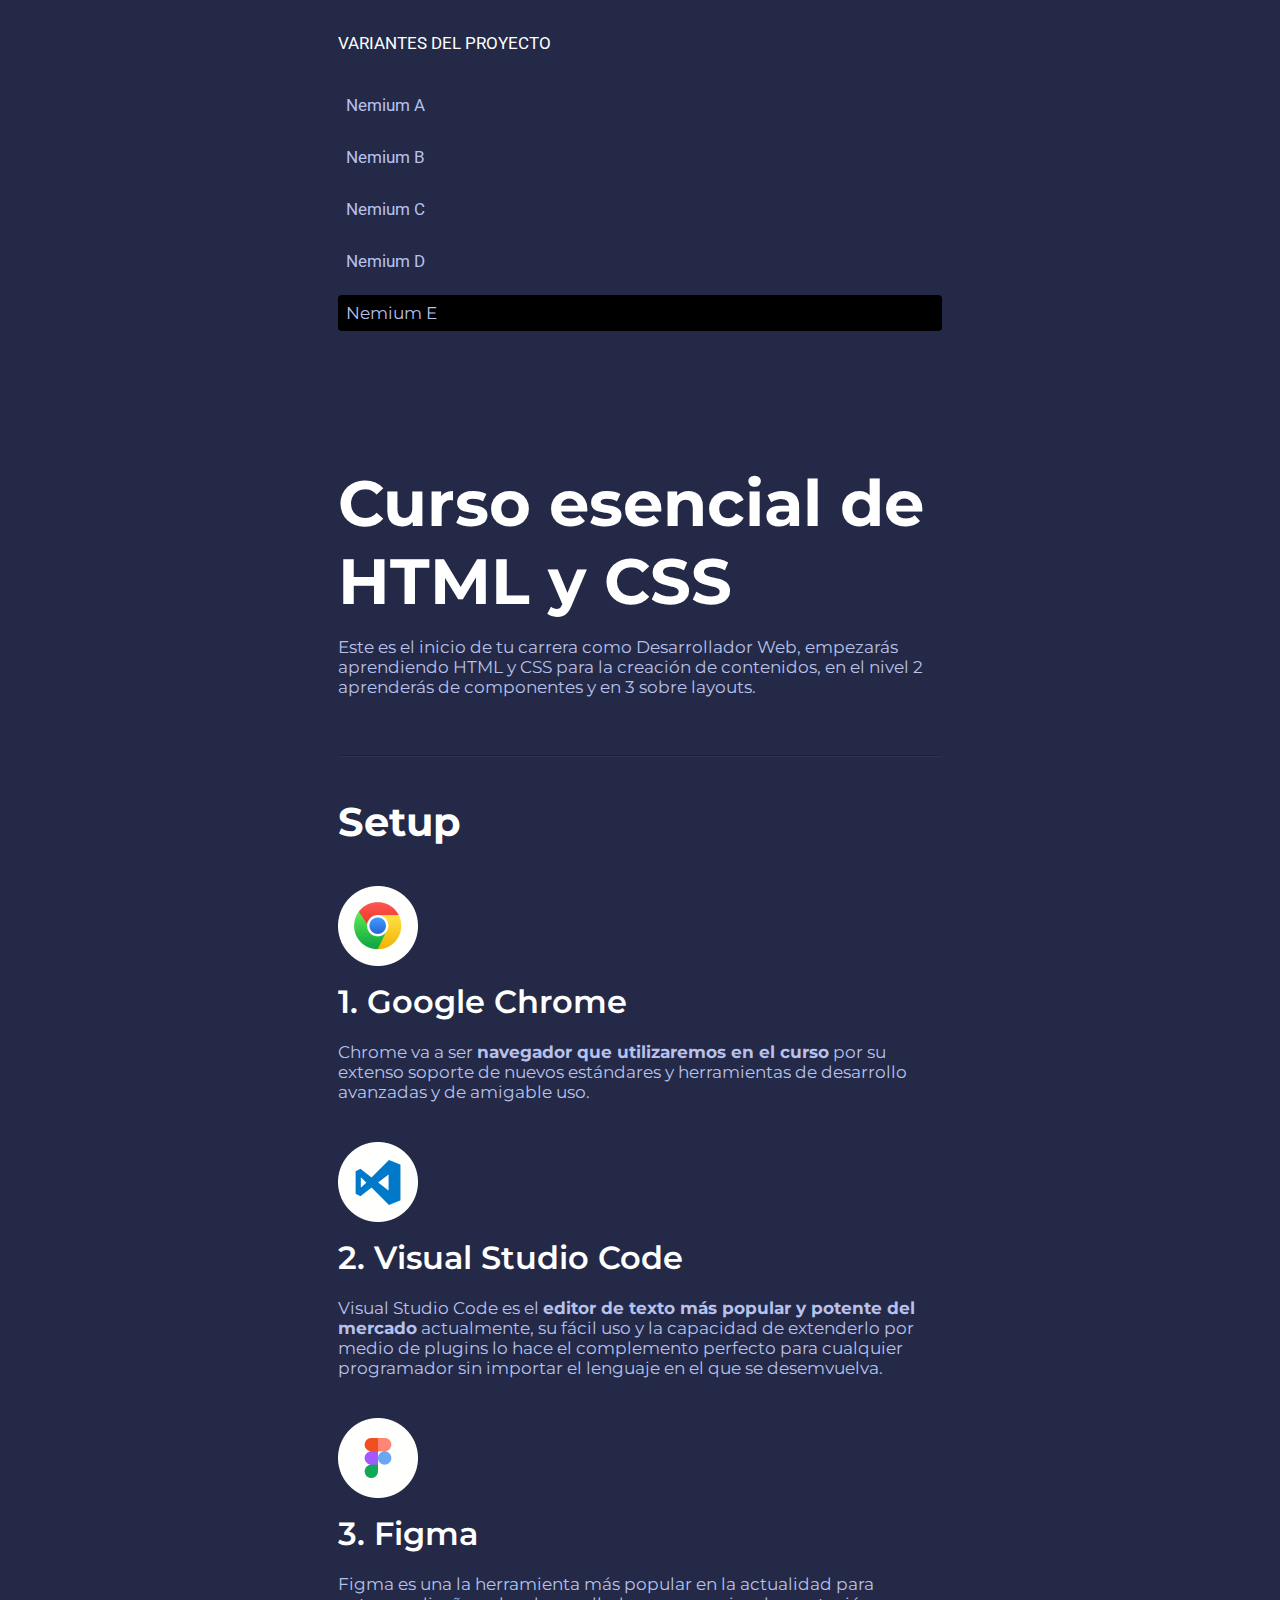
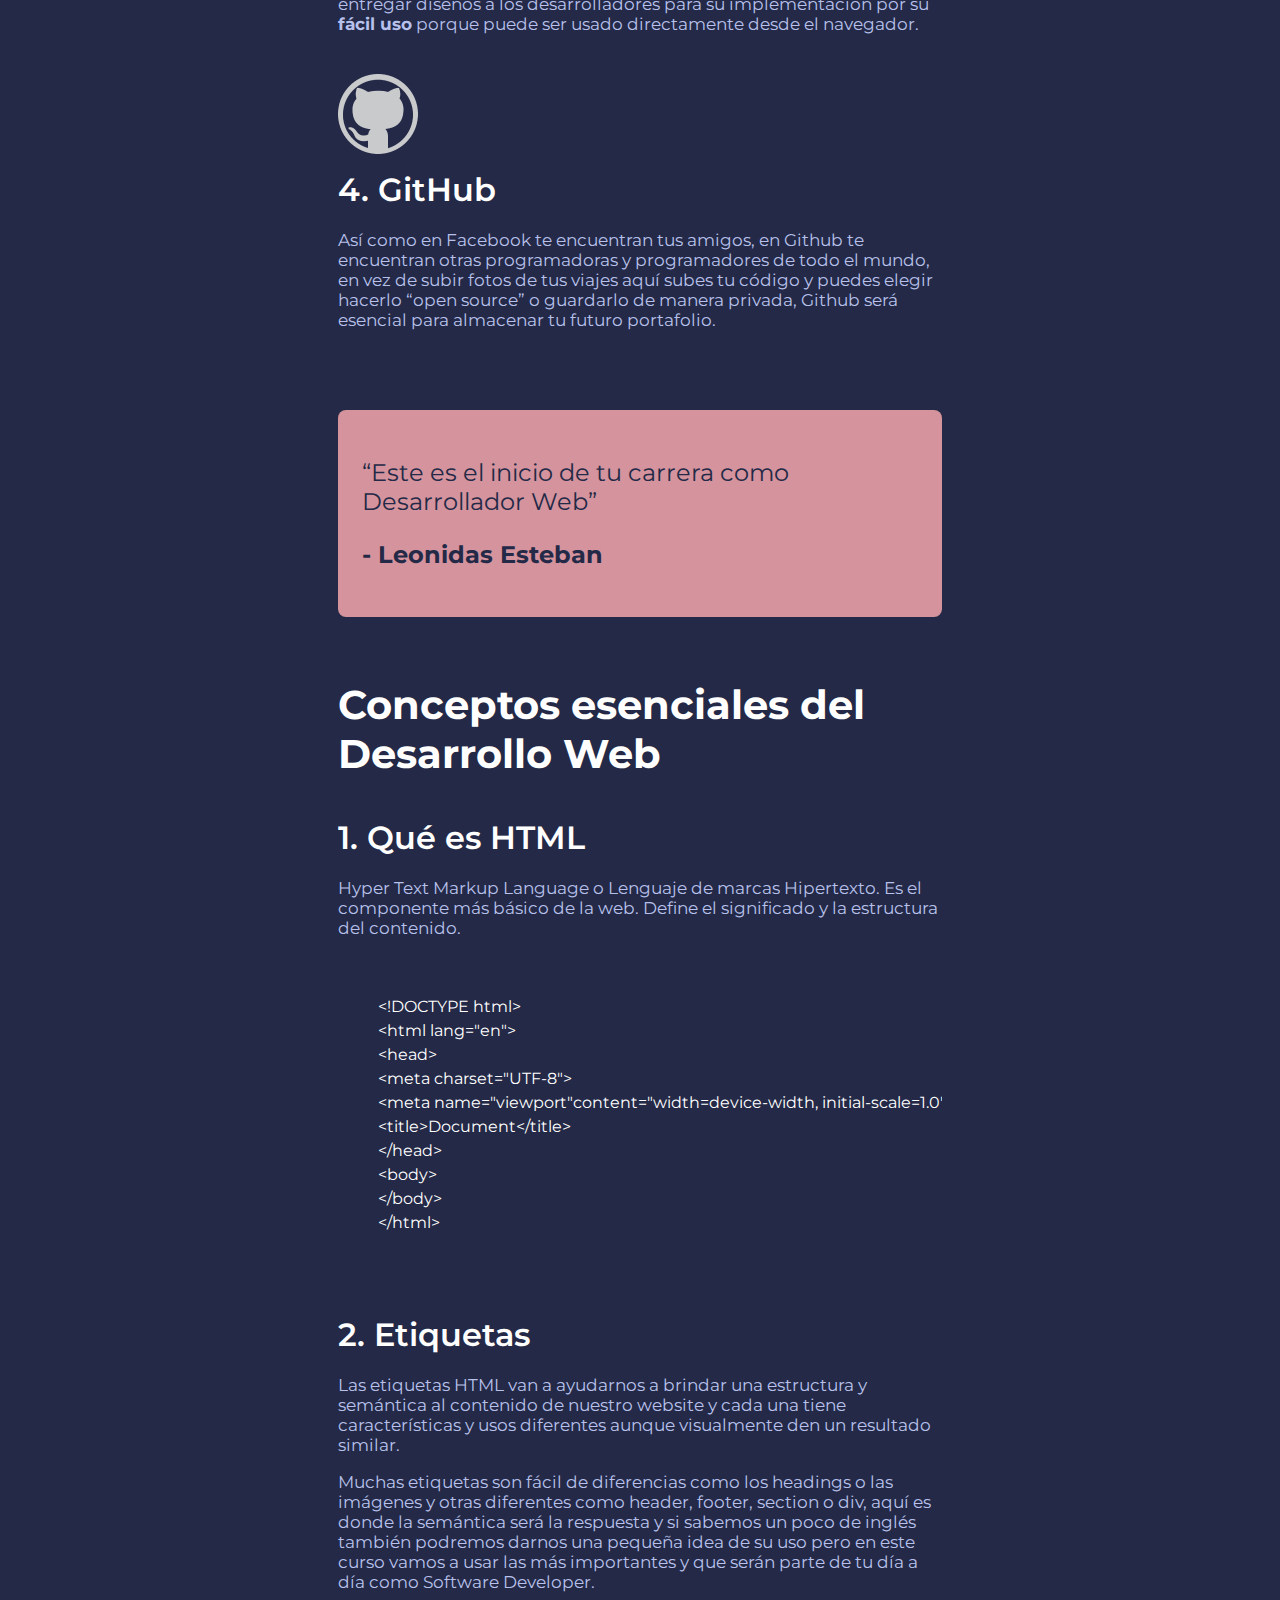
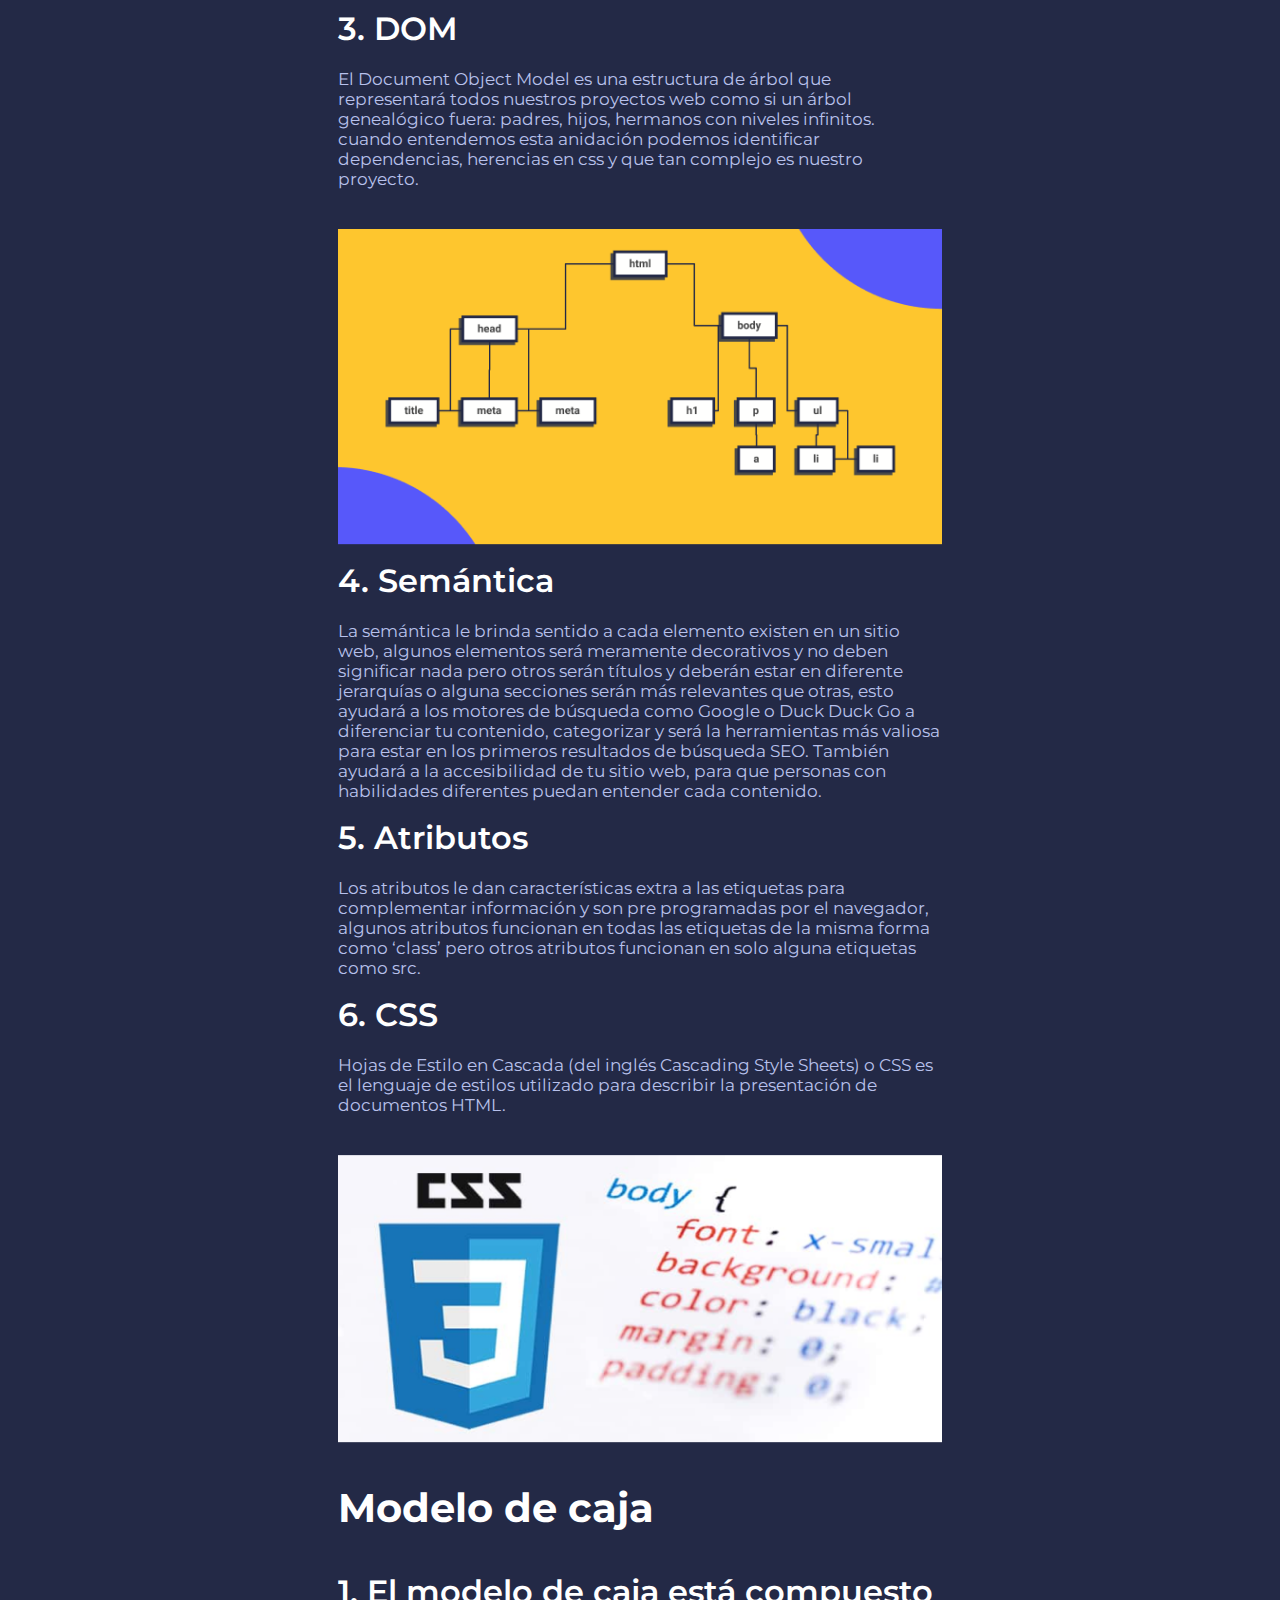
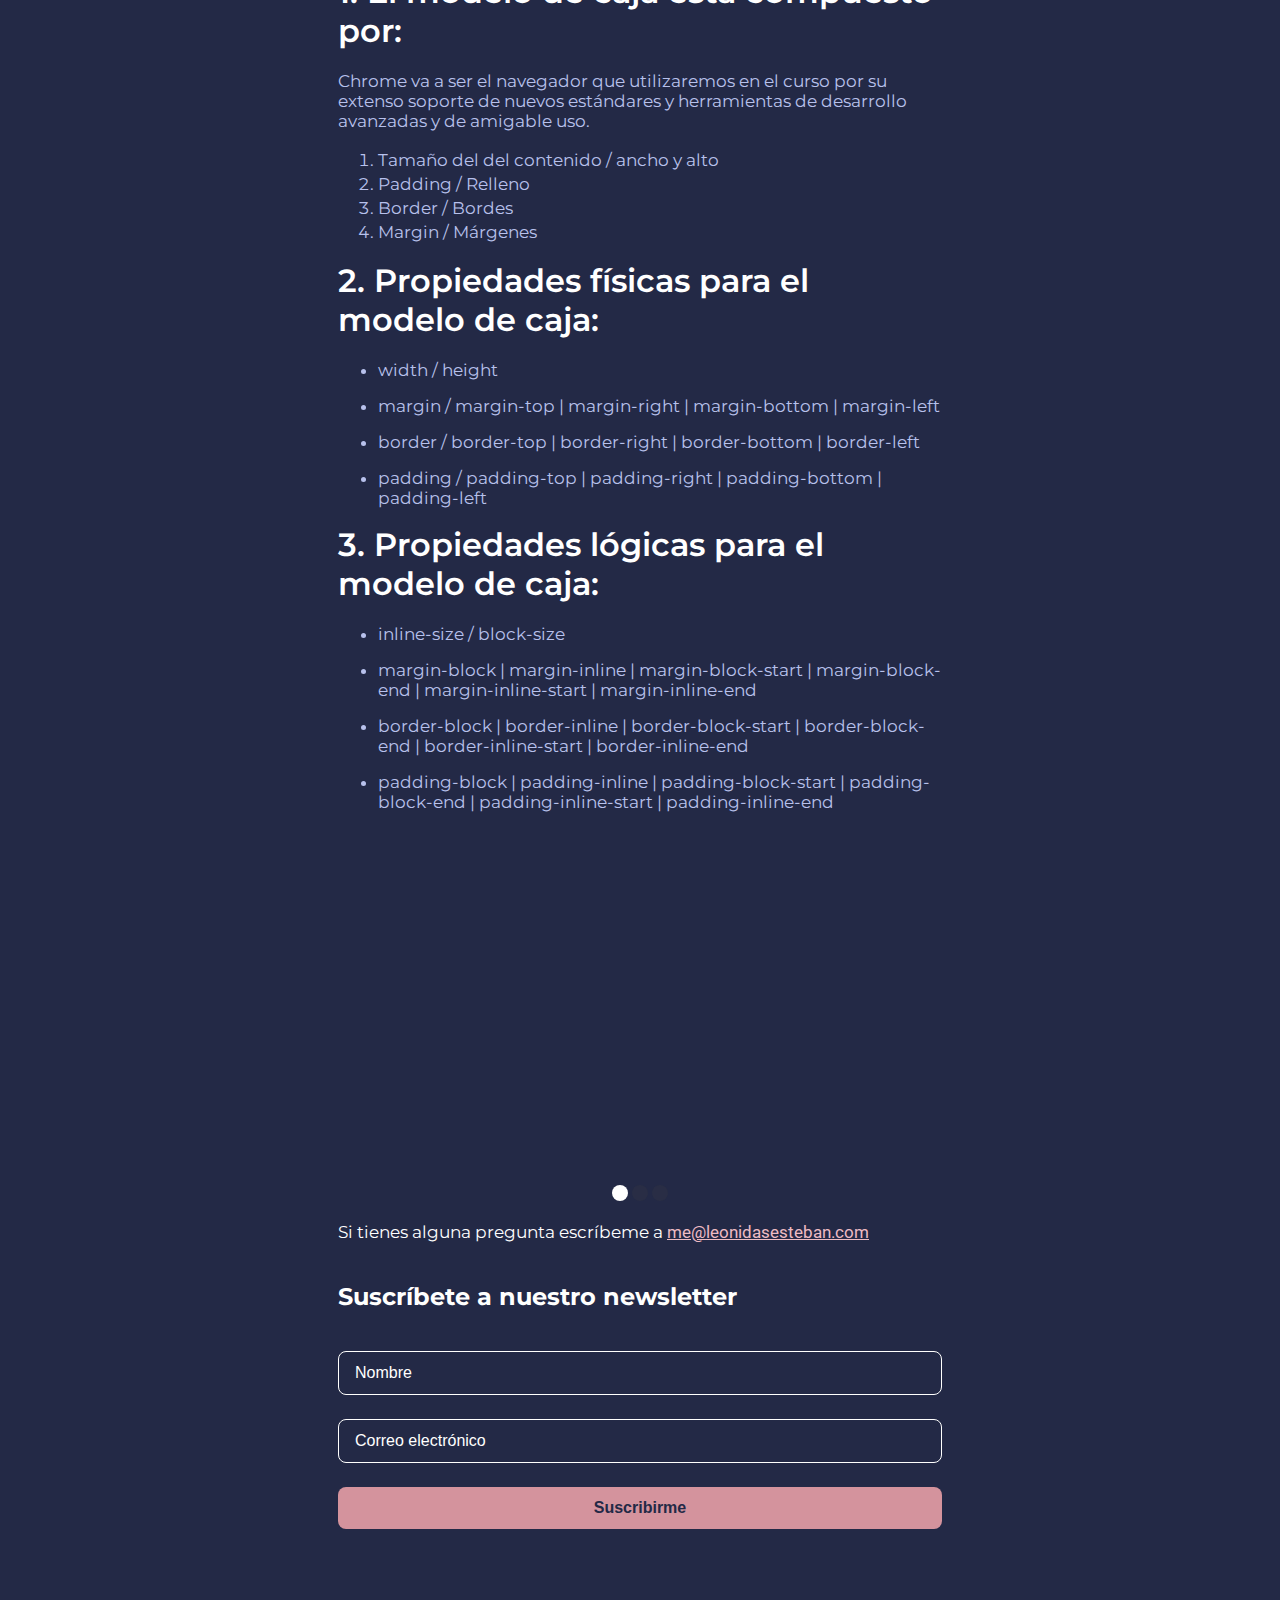
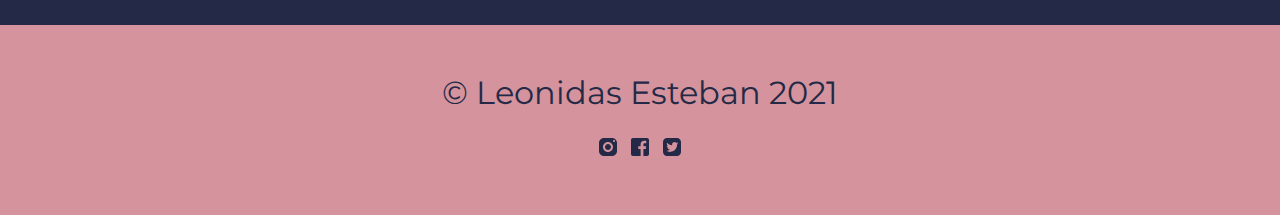
<file: nemium-e.html>
<!DOCTYPE html>
<html lang="en">

<head>
  <meta charset="UTF-8">
  <meta http-equiv="X-UA-Compatible" content="IE=edge">
  <meta name="viewport" content="width=device-width, initial-scale=1.0">
  <link href="https://fonts.googleapis.com/css2?family=Montserrat:wght@400;700&display=swap" rel="stylesheet">
  <link href="https://fonts.googleapis.com/css2?family=Roboto:wght@400;500&display=swap" rel="stylesheet">
  <link rel="stylesheet" href="./css/nemium-e/main.css">
  <title>Html y Css</title>
  <meta property="og:title" content="Mi proyecto del Curso esencial de HTML y CSS" />
  <meta property="og:type" content="website" />
  <meta property="og:description" content="Todo lo que necesitas saber en tu día a día como Frontend" />
  <meta property="og:url" content="https://luchooo87.github.io/nemium/" />
  <meta property="og:image" content="https://luchooo87.github.io/nemium/images/dom.png" />
  <link rel="apple-touch-icon" sizes="57x57" href="./favicon/apple-icon-57x57.png">
  <link rel="apple-touch-icon" sizes="60x60" href="./favicon/apple-icon-60x60.png">
  <link rel="apple-touch-icon" sizes="72x72" href="./favicon/apple-icon-72x72.png">
  <link rel="apple-touch-icon" sizes="76x76" href="./favicon/apple-icon-76x76.png">
  <link rel="apple-touch-icon" sizes="114x114" href="./favicon/apple-icon-114x114.png">
  <link rel="apple-touch-icon" sizes="120x120" href="./favicon/apple-icon-120x120.png">
  <link rel="apple-touch-icon" sizes="144x144" href="./favicon/apple-icon-144x144.png">
  <link rel="apple-touch-icon" sizes="152x152" href="./favicon/apple-icon-152x152.png">
  <link rel="apple-touch-icon" sizes="180x180" href="./favicon/apple-icon-180x180.png">
  <link rel="icon" type="image/png" sizes="192x192" href="./favicon/android-icon-192x192.png">
  <link rel="icon" type="image/png" sizes="32x32" href="./favicon/favicon-32x32.png">
  <link rel="icon" type="image/png" sizes="96x96" href="./favicon/favicon-96x96.png">
  <link rel="icon" type="image/png" sizes="16x16" href="./favicon/favicon-16x16.png">
  <link rel="manifest" href="/manifest.json">
  <meta name="msapplication-TileColor" content="#ffffff">
  <meta name="msapplication-TileImage" content="/ms-icon-144x144.png">
  <meta name="theme-color" content="#ffffff">
</head>

<body>
  <div class="header">
    <div class="container">
      <div class="header-content">
        <header>
          <nav>
            <details class="variant" open>
              <summary>
                <p class="summary-title">Variantes del proyecto</p>
              </summary>
              <ul>
                <li><a href="./index.html"> Nemium A</a></li>
                <li><a href="./nemium-b.html"> Nemium B</a></li>
                <li><a href="./nemium-c.html"> Nemium C</a></li>
                <li><a href="./nemium-d.html"> Nemium D</a></li>
                <li class="is-active">Nemium E</li>
              </ul>
            </details>
          </nav>

          <nav class="list-menu">
            <p class="summary-title">Contenido</p>
            <details>
              <summary>
                <p>Setup</p>
              </summary>
              <ol>
                <li>
                  <a href="#chrome">Google Chrome</a>
                </li>
                <li>
                  <a href="#vsc">Visual Studio Code</a>
                </li>
                <li>
                  <a href="#figma">Figma</a>
                </li>
                <li>
                  <a href="#github">GitHub</a>
                </li>
              </ol>
            </details>

            <details>
              <summary>
                <p>Conceptos esenciales del Desarrollo Web</p>
              </summary>
              <ol>
                <li>
                  <a href="#html">Qué es HTML</a>
                </li>
                <li>
                  <a href="#etiquetas"> Etiquetas</a>
                </li>
                <li>
                  <a href="#dom">DOM</a>
                </li>
                <li>
                  <a href="#semantica">Semántica</a>
                </li>
                <li>
                  <a href="#atributos">Atributos</a>
                </li>
                <li>
                  <a href="#css">Qué es CSS</a>
                </li>
              </ol>
            </details>
          </nav>
        </header>
      </div>
    </div>
  </div>

  <main class="main">
    <div class="container">
      <div class="main-content">
        <section class="title">
          <h1>
            Curso esencial de HTML y CSS
          </h1>
          <p>
            Este es el inicio de tu carrera como Desarrollador Web, empezarás aprendiendo HTML y CSS para la creación de
            contenidos, en el nivel 2 aprenderás de componentes y en 3 sobre layouts.
          </p>
        </section>

        <hr>

        <section class="section-content">
          <h2>
            Setup
          </h2>

          <img src="./images/dark/Google Chrome.png" alt="Logo Google Chrome" title="Google Chrome">
          <h3 id="chrome">
            Google Chrome
          </h3>
          <p>
            Chrome va a ser <span>navegador que utilizaremos en el curso</span> por su extenso soporte de nuevos
            estándares y herramientas de desarrollo avanzadas y de amigable uso.
          </p>

          <img src="./images/dark/Visual Studio Code.png" alt="Logo Visual Studio Code" title="Visual Studio Code">
          <h3 id="vsc">
            Visual Studio Code
          </h3>
          <p>
            Visual Studio Code es el <span>editor de texto más popular y potente del mercado</span> actualmente, su
            fácil uso y la capacidad de extenderlo por medio de plugins lo hace el complemento perfecto para cualquier
            programador sin importar el lenguaje en el que se desemvuelva.
          </p>

          <img src="./images/dark/Figma.png" alt="Logo Figma" title="Figma">
          <h3 id="figma">
            Figma
          </h3>
          <p>
            Figma es una la herramienta más popular en la actualidad para entregar diseños a los desarrolladores para su
            implementación por su <span>fácil uso</span> porque puede ser usado directamente desde el navegador.
          </p>

          <img src="./images/dark/GitHub.png" alt="Logo GitHub" title="GitHub">
          <h3 id="github">
            GitHub
          </h3>
          <p>
            Así como en Facebook te encuentran tus amigos, en Github te encuentran otras programadoras y programadores
            de todo el mundo, en vez de subir fotos de tus viajes aquí subes tu código y puedes elegir hacerlo “open
            source” o guardarlo de manera privada, Github será esencial para almacenar tu futuro portafolio.
          </p>

          <blockquote>
            <p>
              “Este es el inicio de tu carrera como Desarrollador Web”
            </p>
            <p>
              <span>
                Leonidas Esteban
              </span>
            </p>
          </blockquote>
        </section>

        <section class="section-content">
          <h2>
            Conceptos esenciales del Desarrollo Web
          </h2>

          <h3 id="html">
            Qué es HTML
          </h3>
          <p>
            Hyper Text Markup Language o Lenguaje de marcas Hipertexto. Es el componente más básico de la web. Define el
            significado y la estructura del contenido.
          </p>

          <pre>
&lt;!DOCTYPE html&gt;
&lt;html lang=&quot;en&quot;&gt;
&lt;head&gt;
&lt;meta charset=&quot;UTF-8&quot;&gt;
&lt;meta name=&quot;viewport&quot;content=&quot;width=device-width, initial-scale=1.0&quot;&gt;
&lt;title&gt;Document&lt;/title&gt;
&lt;/head&gt;
&lt;body&gt;
&lt;/body&gt;
&lt;/html&gt;
              </pre>

          <h3 id="etiquetas">
            Etiquetas
          </h3>
          <p>
            Las etiquetas HTML van a ayudarnos a brindar una estructura y semántica al contenido de nuestro website y
            cada una tiene características y usos diferentes aunque visualmente den un resultado similar.
          </p>
          <p>
            Muchas etiquetas son fácil de diferencias como los headings o las imágenes y otras diferentes como header,
            footer, section o div, aquí es donde la semántica será la respuesta y si sabemos un poco de inglés también
            podremos darnos una pequeña idea de su uso pero en este curso vamos a usar las más importantes y que serán
            parte de tu día a día como Software Developer.
          </p>

          <h3 id="dom">
            DOM
          </h3>
          <p>
            El Document Object Model es una estructura de árbol que representará todos nuestros proyectos web como si un
            árbol genealógico fuera: padres, hijos, hermanos con niveles infinitos. cuando entendemos esta anidación
            podemos identificar dependencias, herencias en css y que tan complejo es nuestro proyecto.
          </p>
          <img src="./images/dark/dom.png" alt="DOM" title="DOM">

          <h3 id="semantica">
            Semántica
          </h3>
          <p>
            La semántica le brinda sentido a cada elemento existen en un sitio web, algunos elementos será meramente
            decorativos y no deben significar nada pero otros serán títulos y deberán estar en diferente jerarquías o
            alguna
            secciones serán más relevantes que otras, esto ayudará a los motores de búsqueda como Google o Duck Duck Go
            a
            diferenciar tu contenido, categorizar y será la herramientas más valiosa para estar en los primeros
            resultados
            de búsqueda SEO. También ayudará a la accesibilidad de tu sitio web, para que personas con habilidades
            diferentes puedan entender cada contenido.
          </p>

          <h3 id="atributos">
            Atributos
          </h3>
          <p>
            Los atributos le dan características extra a las etiquetas para complementar información y son pre
            programadas
            por el navegador, algunos atributos funcionan en todas las etiquetas de la misma forma como ‘class’ pero
            otros
            atributos funcionan en solo alguna etiquetas como src.
          </p>

          <h3 id="css">
            CSS
          </h3>
          <p>
            Hojas de Estilo en Cascada (del inglés Cascading Style Sheets) o CSS es el lenguaje de estilos utilizado
            para
            describir la presentación de documentos HTML.
          </p>
          <img src="./images/dark/image 5.png" alt="CSS" title="CSS">
        </section>

        <section class="section-content">
          <h2>
            Modelo de caja
          </h2>
          <h3>
            El modelo de caja está compuesto por:
          </h3>
          <p>
            Chrome va a ser el navegador que utilizaremos en el curso por su extenso soporte de nuevos estándares y
            herramientas de desarrollo avanzadas y de amigable uso.
          </p>
          <ol>
            <li>Tamaño del del contenido / ancho y alto</li>
            <li>Padding / Relleno</li>
            <li>Border / Bordes</li>
            <li>Margin / Márgenes</li>
          </ol>
          <h3>
            Propiedades físicas para el modelo de caja:
          </h3>
          <ul>
            <li>
              width / height
            </li>
            <li>margin / margin-top | margin-right | margin-bottom | margin-left</li>
            <li>border / border-top | border-right | border-bottom | border-left</li>
            <li>padding / padding-top | padding-right | padding-bottom | padding-left</li>
          </ul>
          <h3>
            Propiedades lógicas para el modelo de caja:
          </h3>
          <ul>
            <li>inline-size / block-size</li>
            <li>margin-block | margin-inline | margin-block-start | margin-block-end | margin-inline-start |
              margin-inline-end</li>
            <li>border-block | border-inline | border-block-start | border-block-end | border-inline-start |
              border-inline-end</li>
            <li>padding-block | padding-inline | padding-block-start | padding-block-end | padding-inline-start |
              padding-inline-end</li>
          </ul>
        </section>
        <section class="section-content">
          <div class="slider">
            <scroll-container class="slider-container">
              <scroll-page class="slider-slide" id="video1">
                <iframe class="video" width="560" height="315" src="https://www.youtube.com/embed/7nJz7jdMxCw"
                  title="YouTube video player" frameborder="0"
                  allow="accelerometer; autoplay; clipboard-write; encrypted-media; gyroscope; picture-in-picture"
                  allowfullscreen></iframe>
              </scroll-page>

              <scroll-page class="slider-slide" id="video2">
                <iframe class="video" width="560" height="315" src="https://www.youtube.com/embed/ykGjnGlpWJE"
                  title="YouTube video player" frameborder="0"
                  allow="accelerometer; autoplay; clipboard-write; encrypted-media; gyroscope; picture-in-picture"
                  allowfullscreen></iframe>
              </scroll-page>

              <scroll-page class="slider-slide" id="video3">
                <iframe class="video" width="560" height="315" src="https://www.youtube.com/embed/5KYhqn2s9XA"
                  title="YouTube video player" frameborder="0"
                  allow="accelerometer; autoplay; clipboard-write; encrypted-media; gyroscope; picture-in-picture"
                  allowfullscreen></iframe>
              </scroll-page>
            </scroll-container>
            <div class="bullets">
              <a class="bullet bullet-is-select" href="#video1"></a>
              <a class="bullet" href="#video2"></a>
              <a class="bullet" href="#video3"></a>
            </div>
          </div>
        </section>

        <p class="info">
          Si tienes alguna pregunta escríbeme a <a href="me@leonidasesteban.com"> me@leonidasesteban.com</a>
        </p>

        <div class="section-content">
          <h2 class="newsletter">Suscríbete a nuestro newsletter</h2>
          <form action="#" class="form">
            <input type="text" required placeholder="Nombre">
            <input type="email" required placeholder="Correo electrónico">
            <input type="submit" value="Suscribirme">
          </form>
        </div>
      </div>
    </div>
  </main>

  <footer class="footer">
    <p>
      © Leonidas Esteban 2021
    </p>
    <div class="social">
      <a href="#"><img src="./icons/dark/instagram1.svg"></a>
      <a href="#"><img src="./icons/dark/facebook1.svg"></a>
      <a href="#"><img src="./icons/dark/twitter1.svg"></a>
    </div>

  </footer>
</body>

</html>
</file>
<file: css/nemium-a/main.css>
@import "./variables.css";
@import "./header.css";
@import "./section.css";
@import "./footer.css";

html {
  scroll-behavior: smooth;
}

body {
  color: var(--colorTundora);
  min-block-size: 200vh;
  font-family: var(--fontFamilyRoboto);
  font-size: 16px;
  margin: 0;
}

.container {
  max-inline-size: 902px;
  margin: auto;
}

.main-content {
  padding: 16px;
}

.decorator {
  block-size: 96px;
  background: linear-gradient(to top, rgba(255, 255, 255, 0.25), transparent), url("../../images/light/patron-1.png");
  background-size: 100px;
}

@media screen and (min-width: 768px) {
  .decorator {
    block-size: 350px;
  }
}
</file>
<file: css/nemium-b/main.css>
@import "./variables.css";
@import "./header.css";
@import "./section.css";
@import "./footer.css";

html {
  scroll-behavior: smooth;
}

body {
  background: var(--colorTunder);
  color: var(--colorWhite);
  min-block-size: 200vh;
  font-family: var(--fontFamilyNunito);
  font-size: 17px;
  margin: 0;
}

.container {
  max-inline-size: 636px;
  margin: auto;
}

.main-content {
  padding: 16px;
}

.decorator {
  background: var(--headerGradient);
  block-size: 96px;
}

@media screen and (min-width: 768px) {
  .decorator {
    block-size: 350px;
  }
}
</file>
<file: css/nemium-c/main.css>
@import "./variables.css";
@import "./header.css";
@import "./section.css";
@import "./footer.css";

html {
  scroll-behavior: smooth;
}

body {
  color: var(--colorTundora);
  min-block-size: 200vh;
  font-family: var(--fontFamilyRoboto);
  font-size: 16px;
  margin: 0;
}

.container {
  max-inline-size: 966px;
  margin: auto;
}

.main-content {
  padding-inline: 16px;
  padding-block-start: 40px;
}

@media screen and (min-width: 768px) {
  .main-content {
    padding-block-start: 80px;
  }
}
</file>
<file: css/nemium-d/main.css>
@import "./variables.css";
@import "./header.css";
@import "./section.css";
@import "./footer.css";

html {
  scroll-behavior: smooth;
}

body {
  color: var(--colorEmperor);
  min-block-size: 200vh;
  font-family: var(--fontFamilyRubik);
  font-size: 16px;
  margin: 0;
}

.container {
  max-inline-size: 916px;
  margin: auto;
}

.main-content {
  padding: 16px;
  text-align: center;
}

.decorator {
  block-size: 96px;
  background: linear-gradient(274.51deg, rgba(74, 0, 224, 0.6) 5%, rgba(142, 45, 226, 0.5) 130.61%),
    url("../../images/light/patron-2.png");
  background-size: 50px;
}

@media screen and (min-width: 768px) {
  .decorator {
    block-size: 350px;
  }
}
</file>
<file: css/nemium-e/main.css>
@import "./variables.css";
@import "./header.css";
@import "./section.css";
@import "./footer.css";

html {
  scroll-behavior: smooth;
}

body {
  background: var(--colorPortGore);
  color: var(--colorSpindle);
  min-block-size: 200vh;
  font-family: var(--fontFamilyMontserrat);
  font-size: 17px;
  margin: 0;
}

.container {
  max-inline-size: 636px;
  margin: auto;
}

.main-content {
  padding: 16px;
}
</file>
